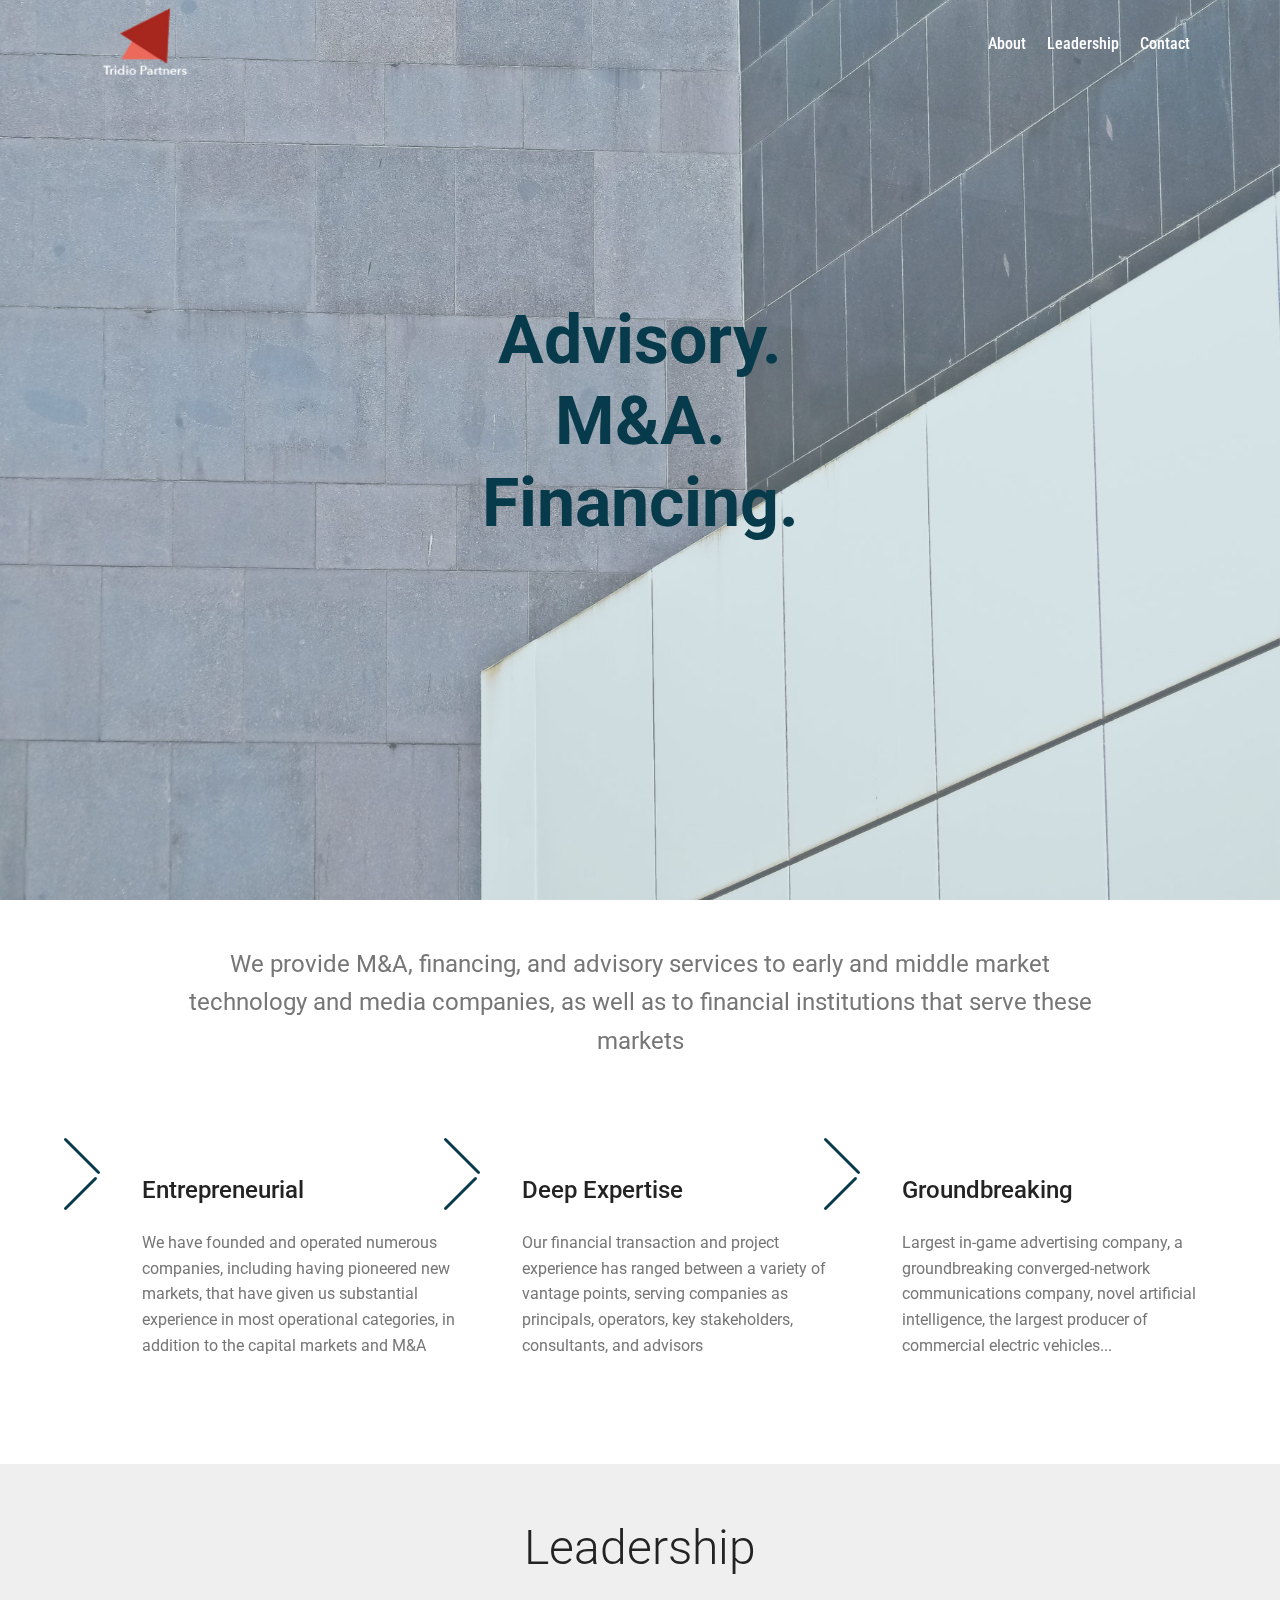
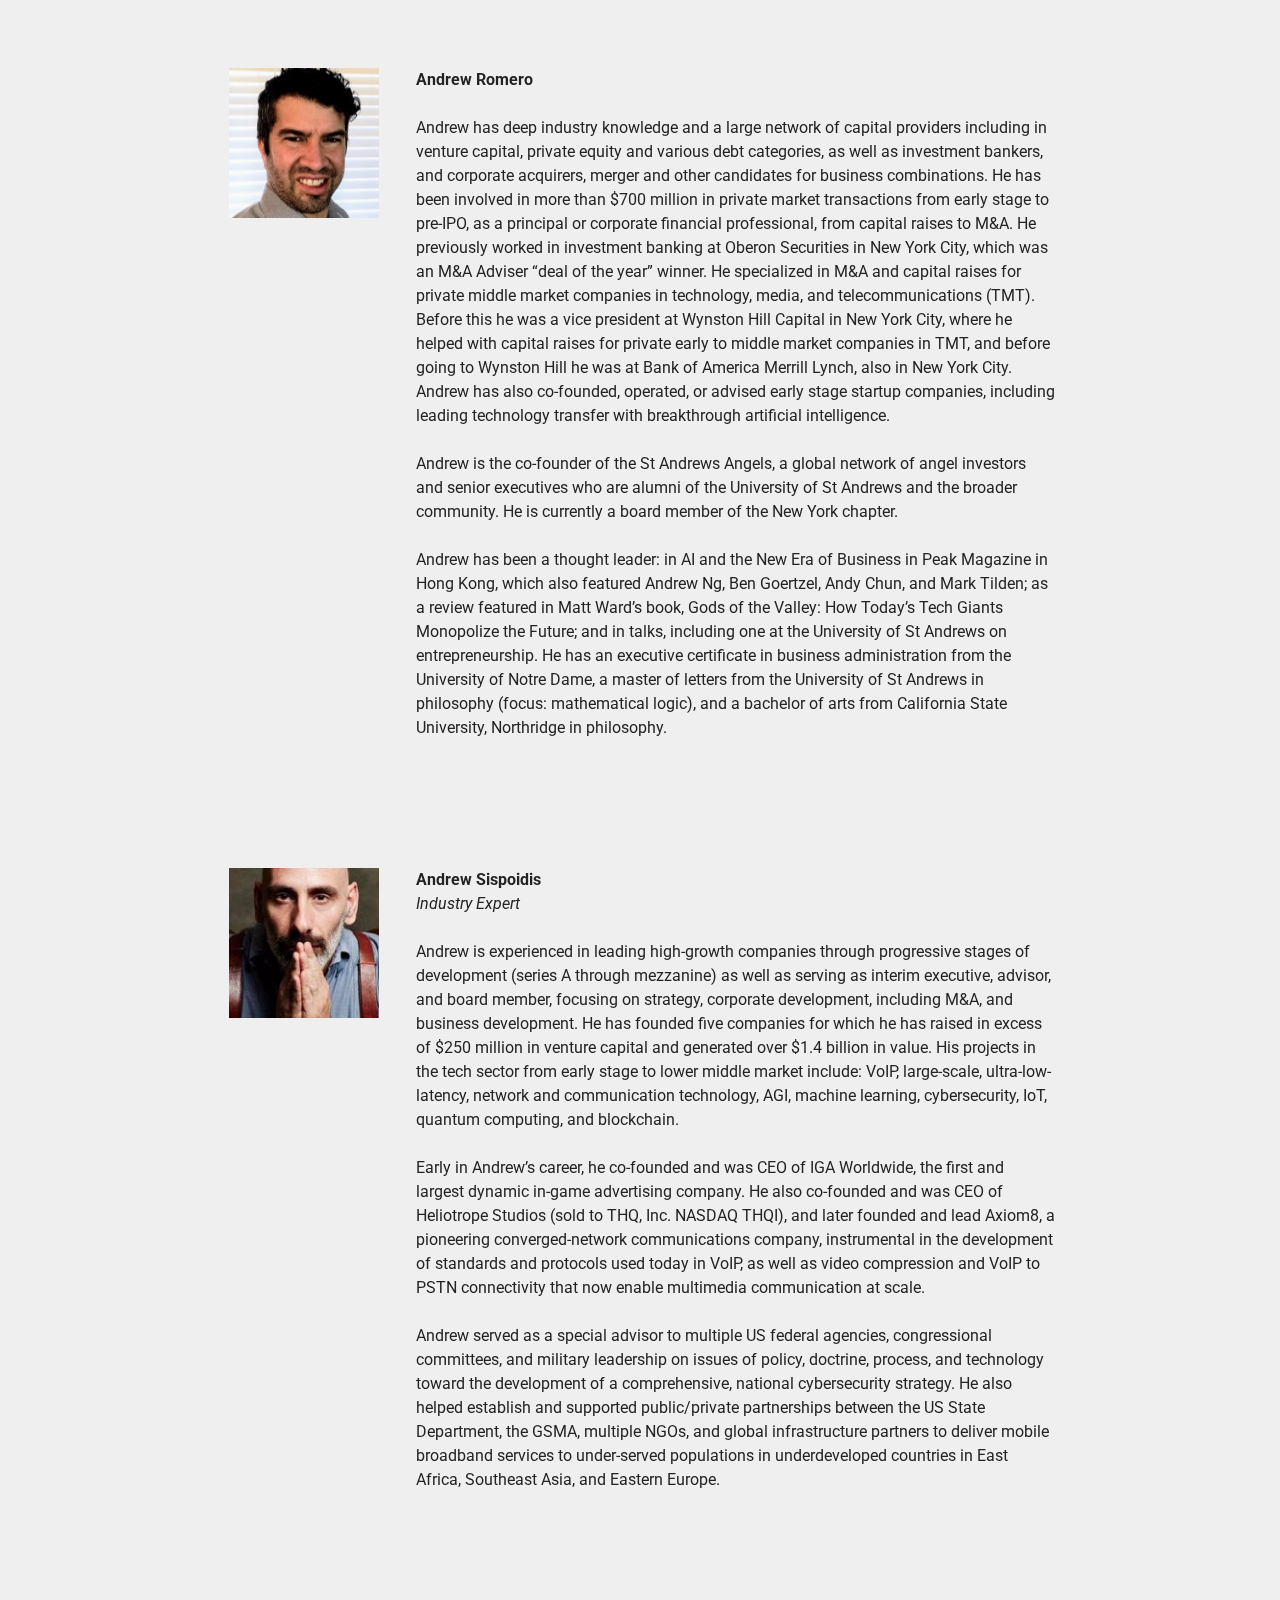
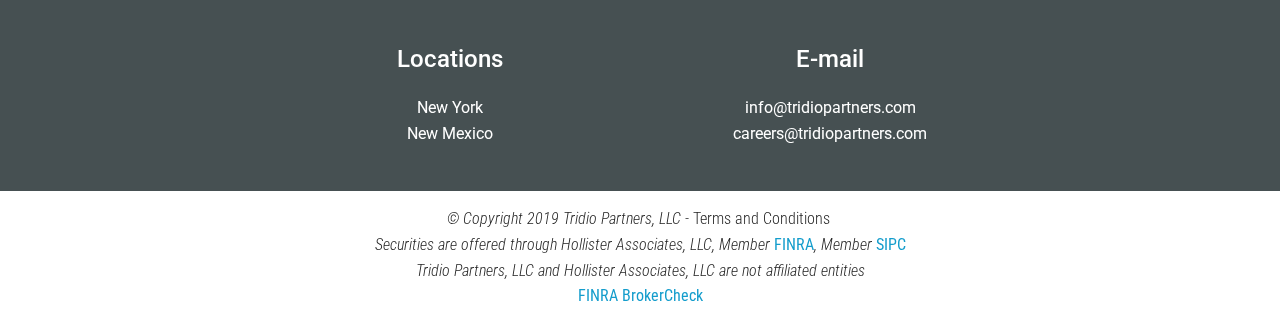
<file: index.html>
<!DOCTYPE html>
<html  >
<head>
  <!-- Site made with Mobirise Website Builder v4.10.1, https://mobirise.com -->
  <meta charset="UTF-8">
  <meta http-equiv="X-UA-Compatible" content="IE=edge">
  <meta name="generator" content="Mobirise v4.10.1, mobirise.com">
  <meta name="viewport" content="width=device-width, initial-scale=1, minimum-scale=1">
  <link rel="shortcut icon" href="assets/images/tridopartnerslogotext-126x70.png" type="image/x-icon">
  <meta name="description" content="Tridio Partners homepage">
  
  <title>Tridio Partners</title>
  <link rel="stylesheet" href="assets/web/assets/mobirise-icons/mobirise-icons.css">
  <link rel="stylesheet" href="assets/tether/tether.min.css">
  <link rel="stylesheet" href="assets/bootstrap/css/bootstrap.min.css">
  <link rel="stylesheet" href="assets/bootstrap/css/bootstrap-grid.min.css">
  <link rel="stylesheet" href="assets/bootstrap/css/bootstrap-reboot.min.css">
  <link rel="stylesheet" href="assets/dropdown/css/style.css">
  <link rel="stylesheet" href="assets/theme/css/style.css">
  <link rel="stylesheet" href="assets/mobirise/css/mbr-additional.css" type="text/css">
  
  
  
</head>
<body>
  <section class="menu cid-qTkzRZLJNu" once="menu" id="menu1-0">

    

    <nav class="navbar navbar-expand beta-menu navbar-dropdown align-items-center navbar-fixed-top navbar-toggleable-sm bg-color transparent">
        <button class="navbar-toggler navbar-toggler-right" type="button" data-toggle="collapse" data-target="#navbarSupportedContent" aria-controls="navbarSupportedContent" aria-expanded="false" aria-label="Toggle navigation">
            <div class="hamburger">
                <span></span>
                <span></span>
                <span></span>
                <span></span>
            </div>
        </button>
        <div class="menu-logo">
            <div class="navbar-brand">
                <span class="navbar-logo">
                    <a href="index.html">
                         <img src="assets/images/tridopartnerslogotext-126x70.png" alt="Mobirise" title="" style="height: 4.5rem;">
                    </a>
                </span>
                
            </div>
        </div>
        <div class="collapse navbar-collapse" id="navbarSupportedContent">
            <ul class="navbar-nav nav-dropdown nav-right" data-app-modern-menu="true"><li class="nav-item">
                    <a class="nav-link link text-white display-4" href="index.html#header16-10">About</a>
                </li><li class="nav-item"><a class="nav-link link text-white display-4" href="index.html#testimonials4-1a">Leadership</a></li><li class="nav-item"><a class="nav-link link text-white display-4" href="index.html#contacts2-1d">Contact</a></li></ul>
            
        </div>
    </nav>
</section>

<section class="engine"><a href="https://mobirise.info/s">free bootstrap themes</a></section><section class="cid-qTkA127IK8 mbr-fullscreen mbr-parallax-background" id="header2-1">

    

    <div class="mbr-overlay" style="opacity: 0.5; background-color: rgb(178, 204, 210);"></div>

    <div class="container align-center">
        <div class="row justify-content-md-center">
            <div class="mbr-white col-md-10">
                <h1 class="mbr-section-title mbr-bold pb-3 mbr-fonts-style display-1">Advisory.<br>M&amp;A.<br>&nbsp; Financing. &nbsp;<br></h1>
                
                <p class="mbr-text pb-3 mbr-fonts-style display-5"></p>
                
            </div>
        </div>
    </div>
    
</section>

<section class="header1 cid-ro88TKY7GF" id="header16-10">

    

    

    <div class="container">
        <div class="row justify-content-md-center">
            <div class="col-md-10 align-center">
                
                
                <p class="mbr-text pb-3 mbr-fonts-style display-5">We provide M&amp;A, financing, and advisory services to early and middle market technology and media companies, as well as to financial institutions that serve these markets</p>
                
            </div>
        </div>
    </div>

</section>

<section class="features9 cid-ro88uHxyFq" id="features9-z">

    

    
    <div class="container">
        <div class="row justify-content-center">
            <div class="card p-3 col-12 col-md-6 col-lg-4">
                <div class="media-container-row">
                    <div class="card-img pr-2">
                        <span class="mbr-iconfont mbri-arrow-next" style="color: rgb(7, 59, 76); fill: rgb(7, 59, 76);"></span>
                    </div>
                    <div class="card-box">
                        <h4 class="card-title py-3 mbr-fonts-style display-5"><br>Entrepreneurial</h4>
                        <p class="mbr-text mbr-fonts-style display-7">We have founded and operated numerous companies, including having pioneered new markets, that have given us substantial experience in most operational categories, in <br>addition to the capital markets and M&amp;A</p>
                    </div>
                </div>
            </div>

            <div class="card p-3 col-12 col-md-6 col-lg-4">
                <div class="media-container-row">
                    <div class="card-img pr-2">
                        <span class="mbr-iconfont mbri-arrow-next" style="color: rgb(7, 59, 76); fill: rgb(7, 59, 76);"></span>
                    </div>
                    <div class="card-box">
                        <h4 class="card-title py-3 mbr-fonts-style display-5"><br>Deep Expertise</h4>
                        <p class="mbr-text mbr-fonts-style display-7">Our financial transaction and project experience has ranged between a variety of vantage points, serving companies as principals, operators, key stakeholders, consultants, and advisors</p>
                    </div>
                </div>
            </div>

            <div class="card p-3 col-12 col-md-6 col-lg-4">
                <div class="media-container-row">
                    <div class="card-img pr-2">
                        <span class="mbr-iconfont mbri-arrow-next" style="color: rgb(7, 59, 76); fill: rgb(7, 59, 76);"></span>
                    </div>
                    <div class="card-box">
                        <h4 class="card-title py-3 mbr-fonts-style display-5"><br>Groundbreaking</h4>
                        <p class="mbr-text mbr-fonts-style display-7">Largest in-game advertising company, a groundbreaking converged-network communications company, novel artificial intelligence, the largest producer of commercial electric vehicles...</p>
                    </div>
                </div>
            </div>

            
        </div>
    </div>
</section>

<section class="testimonials4 cid-roecWn338q" id="testimonials4-1a">

  

  
  <div class="container">
    <h2 class="pb-3 mbr-fonts-style mbr-white align-center display-2">Leadership</h2>
    
    <div class="col-md-10 testimonials-container"> 
      

      
    <div class="testimonials-item">
        <div class="user row">
          <div class="col-lg-3 col-md-4">
            <div class="user_image">
              <img src="assets/images/ar-headshot2-300x399.jpg" alt="" title="">
            </div>
          </div>
          <div class="testimonials-caption col-lg-9 col-md-8">
            <div class="user_text ">
              <p class="mbr-fonts-style  display-7"><strong>Andrew Romero </strong><br>
<br>Andrew has deep industry knowledge and a large network of capital providers including in venture capital, private equity and various debt categories, as well as investment bankers, and corporate acquirers, merger and other candidates for business combinations. He has been involved in more than $700 million in private market transactions from early stage to pre-IPO, as a principal or corporate financial professional, from capital raises to M&amp;A. He previously worked in investment banking at Oberon Securities in New York City, which was an M&amp;A Adviser “deal of the year” winner. He specialized in M&amp;A and capital raises for private middle market companies in technology, media, and telecommunications (TMT). Before this he was a vice president at Wynston Hill Capital in New York City, where he helped with capital raises for private early to middle market companies in TMT, and before going to Wynston Hill he was at Bank of America Merrill Lynch, also in New York City. Andrew has also co-founded, operated, or advised early stage startup companies, including leading technology transfer with breakthrough artificial intelligence. 
<br>
<br>Andrew is the co-founder of the St Andrews Angels, a global network of angel investors and senior executives who are alumni of the University of St Andrews and the broader community. He is currently a board member of the New York chapter. 
<br>
<br>Andrew has been a thought leader: in AI and the New Era of Business in Peak Magazine in Hong Kong, which also featured Andrew Ng, Ben Goertzel, Andy Chun, and Mark Tilden; as a review featured in Matt Ward’s book, Gods of the Valley: How Today’s Tech Giants Monopolize the Future; and in talks, including one at the University of St Andrews on entrepreneurship. He has an executive certificate in business administration from the University of Notre Dame, a master of letters from the University of St Andrews in philosophy (focus: mathematical logic), and a bachelor of arts from California State University, Northridge in philosophy.</p>
            </div>
            
            
          </div>
        </div>
      </div><div class="testimonials-item">
        <div class="user row">
          <div class="col-lg-3 col-md-4">
            <div class="user_image">
              <img src="assets/images/andrew-s-headshot3-300x300.jpg" alt="" title="">
            </div>
          </div>
          <div class="testimonials-caption col-lg-9 col-md-8">
            <div class="user_text ">
              <p class="mbr-fonts-style  display-7"><strong>Andrew Sispoidis</strong><br><em>Industry Expert</em><strong>&nbsp;</strong><strong>&nbsp;</strong><br>
<br>Andrew is experienced in leading high-growth companies through progressive stages of development (series A through mezzanine) as well as serving as interim executive, advisor, and board member, focusing on strategy, corporate development, including M&amp;A, and business development. He has founded five companies for which he has raised in excess of $250 million in venture capital and generated over $1.4 billion in value. His projects in the tech sector from early stage to lower middle market include: VoIP, large-scale, ultra-low- latency, network and communication technology, AGI, machine learning, cybersecurity, IoT, quantum computing, and blockchain. 
<br>
<br>Early in Andrew’s career, he co-founded and was CEO of IGA Worldwide, the first and largest dynamic in-game advertising company. He also co-founded and was CEO of Heliotrope Studios (sold to THQ, Inc. NASDAQ THQI), and later founded and lead Axiom8, a pioneering converged-network communications company, instrumental in the development of standards and protocols used today in VoIP, as well as video compression and VoIP to PSTN connectivity that now enable multimedia communication at scale. 
<br>
<br>Andrew served as a special advisor to multiple US federal agencies, congressional committees, and military leadership on issues of policy, doctrine, process, and technology toward the development of a comprehensive, national cybersecurity strategy. He also helped establish and supported public/private partnerships between the US State Department, the GSMA, multiple NGOs, and global infrastructure partners to deliver mobile broadband services to under-served populations in underdeveloped countries in East Africa, Southeast Asia, and Eastern Europe.&nbsp;<br></p>
            </div>
            
            
          </div>
        </div>
      </div></div>
  </div>
</section>

<section class="mbr-section contacts2 cid-rpyXyHC7PV" id="contacts2-1d">
    <!---->
    
    <!---->
    <!--Overlay-->
    
    <!--Container-->
    <div class="container">
        <div class="row">
            <!--Titles-->
            <div class="title col-12">
                
                
            </div>
            <div class="col-12">
                <div class="row justify-content-center">
                    <div class="col-12 col-md-4">
                        <div class="b b-adress">
                            <h5 class="align-left mbr-fonts-style m-0 display-5">
                                Locations</h5>
                            <p class="mbr-text align-left mbr-fonts-style display-7">New York<br>New Mexico</p>
                        </div>
                    </div>
                    
                    <div class="col-12 col-md-4">
                        <div class="b b-mail">
                            <h5 class="align-left mbr-fonts-style m-0 display-5">E-mail</h5>
                            <p class="mbr-text align-left mbr-fonts-style display-7">
                                info@tridiopartners.com<br>careers@tridiopartners.com</p>
                        </div>
                    </div>
                </div>
            </div>
        </div>
    </div>
</section>

<section once="footers" class="cid-ro8541JkR0" id="footer6-v">

    

    

    <div class="container">
        <div class="media-container-row align-center mbr-white">
            <div class="col-12">
                <p class="mbr-text mb-0 mbr-fonts-style display-4"><em>
                    © Copyright 2019 Tridio Partners, LLC - </em>Terms and Conditions<em>&nbsp;<br>Securities are offered through Hollister Associates, LLC, Member <a href="http://www.finra.org" target="_blank">FINRA</a>, Member <a href="http://www.sipc.org" target="_blank">SIPC</a><br>Tridio Partners, LLC and Hollister Associates, LLC are not affiliated entities<br><a href="https://brokercheck.finra.org" target="_blank">FINRA BrokerCheck</a></em><br>
                </p>
            </div>
        </div>
    </div>
</section>


  <script src="assets/web/assets/jquery/jquery.min.js"></script>
  <script src="assets/popper/popper.min.js"></script>
  <script src="assets/tether/tether.min.js"></script>
  <script src="assets/bootstrap/js/bootstrap.min.js"></script>
  <script src="assets/smoothscroll/smooth-scroll.js"></script>
  <script src="assets/dropdown/js/script.min.js"></script>
  <script src="assets/touchswipe/jquery.touch-swipe.min.js"></script>
  <script src="assets/parallax/jarallax.min.js"></script>
  <script src="assets/theme/js/script.js"></script>
  
  
</body>
</html>
</file>
<file: assets/web/assets/mobirise-icons/mobirise-icons.css>
@font-face {
  font-family: 'MobiriseIcons';
  src:  url('mobirise-icons.eot?spat4u');
  src:  url('mobirise-icons.eot?spat4u#iefix') format('embedded-opentype'),
    url('mobirise-icons.ttf?spat4u') format('truetype'),
    url('mobirise-icons.woff?spat4u') format('woff'),
    url('mobirise-icons.svg?spat4u#MobiriseIcons') format('svg');
  font-weight: normal;
  font-style: normal;
}

[class^="mbri-"], [class*=" mbri-"] {
  /* use !important to prevent issues with browser extensions that change fonts */
  font-family: MobiriseIcons !important;
  speak: none;
  font-style: normal;
  font-weight: normal;
  font-variant: normal;
  text-transform: none;
  line-height: 1;

  /* Better Font Rendering =========== */
  -webkit-font-smoothing: antialiased;
  -moz-osx-font-smoothing: grayscale;
}

.mbri-add-submenu:before {
  content: "\e900";
}
.mbri-alert:before {
  content: "\e901";
}
.mbri-align-center:before {
  content: "\e902";
}
.mbri-align-justify:before {
  content: "\e903";
}
.mbri-align-left:before {
  content: "\e904";
}
.mbri-align-right:before {
  content: "\e905";
}
.mbri-android:before {
  content: "\e906";
}
.mbri-apple:before {
  content: "\e907";
}
.mbri-arrow-down:before {
  content: "\e908";
}
.mbri-arrow-next:before {
  content: "\e909";
}
.mbri-arrow-prev:before {
  content: "\e90a";
}
.mbri-arrow-up:before {
  content: "\e90b";
}
.mbri-bold:before {
  content: "\e90c";
}
.mbri-bookmark:before {
  content: "\e90d";
}
.mbri-bootstrap:before {
  content: "\e90e";
}
.mbri-briefcase:before {
  content: "\e90f";
}
.mbri-browse:before {
  content: "\e910";
}
.mbri-bulleted-list:before {
  content: "\e911";
}
.mbri-calendar:before {
  content: "\e912";
}
.mbri-camera:before {
  content: "\e913";
}
.mbri-cart-add:before {
  content: "\e914";
}
.mbri-cart-full:before {
  content: "\e915";
}
.mbri-cash:before {
  content: "\e916";
}
.mbri-change-style:before {
  content: "\e917";
}
.mbri-chat:before {
  content: "\e918";
}
.mbri-clock:before {
  content: "\e919";
}
.mbri-close:before {
  content: "\e91a";
}
.mbri-cloud:before {
  content: "\e91b";
}
.mbri-code:before {
  content: "\e91c";
}
.mbri-contact-form:before {
  content: "\e91d";
}
.mbri-credit-card:before {
  content: "\e91e";
}
.mbri-cursor-click:before {
  content: "\e91f";
}
.mbri-cust-feedback:before {
  content: "\e920";
}
.mbri-database:before {
  content: "\e921";
}
.mbri-delivery:before {
  content: "\e922";
}
.mbri-desktop:before {
  content: "\e923";
}
.mbri-devices:before {
  content: "\e924";
}
.mbri-down:before {
  content: "\e925";
}
.mbri-download:before {
  content: "\e989";
}
.mbri-drag-n-drop:before {
  content: "\e927";
}
.mbri-drag-n-drop2:before {
  content: "\e928";
}
.mbri-edit:before {
  content: "\e929";
}
.mbri-edit2:before {
  content: "\e92a";
}
.mbri-error:before {
  content: "\e92b";
}
.mbri-extension:before {
  content: "\e92c";
}
.mbri-features:before {
  content: "\e92d";
}
.mbri-file:before {
  content: "\e92e";
}
.mbri-flag:before {
  content: "\e92f";
}
.mbri-folder:before {
  content: "\e930";
}
.mbri-gift:before {
  content: "\e931";
}
.mbri-github:before {
  content: "\e932";
}
.mbri-globe:before {
  content: "\e933";
}
.mbri-globe-2:before {
  content: "\e934";
}
.mbri-growing-chart:before {
  content: "\e935";
}
.mbri-hearth:before {
  content: "\e936";
}
.mbri-help:before {
  content: "\e937";
}
.mbri-home:before {
  content: "\e938";
}
.mbri-hot-cup:before {
  content: "\e939";
}
.mbri-idea:before {
  content: "\e93a";
}
.mbri-image-gallery:before {
  content: "\e93b";
}
.mbri-image-slider:before {
  content: "\e93c";
}
.mbri-info:before {
  content: "\e93d";
}
.mbri-italic:before {
  content: "\e93e";
}
.mbri-key:before {
  content: "\e93f";
}
.mbri-laptop:before {
  content: "\e940";
}
.mbri-layers:before {
  content: "\e941";
}
.mbri-left-right:before {
  content: "\e942";
}
.mbri-left:before {
  content: "\e943";
}
.mbri-letter:before {
  content: "\e944";
}
.mbri-like:before {
  content: "\e945";
}
.mbri-link:before {
  content: "\e946";
}
.mbri-lock:before {
  content: "\e947";
}
.mbri-login:before {
  content: "\e948";
}
.mbri-logout:before {
  content: "\e949";
}
.mbri-magic-stick:before {
  content: "\e94a";
}
.mbri-map-pin:before {
  content: "\e94b";
}
.mbri-menu:before {
  content: "\e94c";
}
.mbri-mobile:before {
  content: "\e94d";
}
.mbri-mobile2:before {
  content: "\e94e";
}
.mbri-mobirise:before {
  content: "\e94f";
}
.mbri-more-horizontal:before {
  content: "\e950";
}
.mbri-more-vertical:before {
  content: "\e951";
}
.mbri-music:before {
  content: "\e952";
}
.mbri-new-file:before {
  content: "\e953";
}
.mbri-numbered-list:before {
  content: "\e954";
}
.mbri-opened-folder:before {
  content: "\e955";
}
.mbri-pages:before {
  content: "\e956";
}
.mbri-paper-plane:before {
  content: "\e957";
}
.mbri-paperclip:before {
  content: "\e958";
}
.mbri-photo:before {
  content: "\e959";
}
.mbri-photos:before {
  content: "\e95a";
}
.mbri-pin:before {
  content: "\e95b";
}
.mbri-play:before {
  content: "\e95c";
}
.mbri-plus:before {
  content: "\e95d";
}
.mbri-preview:before {
  content: "\e95e";
}
.mbri-print:before {
  content: "\e95f";
}
.mbri-protect:before {
  content: "\e960";
}
.mbri-question:before {
  content: "\e961";
}
.mbri-quote-left:before {
  content: "\e962";
}
.mbri-quote-right:before {
  content: "\e963";
}
.mbri-refresh:before {
  content: "\e964";
}
.mbri-responsive:before {
  content: "\e965";
}
.mbri-right:before {
  content: "\e966";
}
.mbri-rocket:before {
  content: "\e967";
}
.mbri-sad-face:before {
  content: "\e968";
}
.mbri-sale:before {
  content: "\e969";
}
.mbri-save:before {
  content: "\e96a";
}
.mbri-search:before {
  content: "\e96b";
}
.mbri-setting:before {
  content: "\e96c";
}
.mbri-setting2:before {
  content: "\e96d";
}
.mbri-setting3:before {
  content: "\e96e";
}
.mbri-share:before {
  content: "\e96f";
}
.mbri-shopping-bag:before {
  content: "\e970";
}
.mbri-shopping-basket:before {
  content: "\e971";
}
.mbri-shopping-cart:before {
  content: "\e972";
}
.mbri-sites:before {
  content: "\e973";
}
.mbri-smile-face:before {
  content: "\e974";
}
.mbri-speed:before {
  content: "\e975";
}
.mbri-star:before {
  content: "\e976";
}
.mbri-success:before {
  content: "\e977";
}
.mbri-sun:before {
  content: "\e978";
}
.mbri-sun2:before {
  content: "\e979";
}
.mbri-tablet:before {
  content: "\e97a";
}
.mbri-tablet-vertical:before {
  content: "\e97b";
}
.mbri-target:before {
  content: "\e97c";
}
.mbri-timer:before {
  content: "\e97d";
}
.mbri-to-ftp:before {
  content: "\e97e";
}
.mbri-to-local-drive:before {
  content: "\e97f";
}
.mbri-touch-swipe:before {
  content: "\e980";
}
.mbri-touch:before {
  content: "\e981";
}
.mbri-trash:before {
  content: "\e982";
}
.mbri-underline:before {
  content: "\e983";
}
.mbri-unlink:before {
  content: "\e984";
}
.mbri-unlock:before {
  content: "\e985";
}
.mbri-up-down:before {
  content: "\e986";
}
.mbri-up:before {
  content: "\e987";
}
.mbri-update:before {
  content: "\e988";
}
.mbri-upload:before {
 content: "\e926"; 
}
.mbri-user:before {
  content: "\e98a";
}
.mbri-user2:before {
  content: "\e98b";
}
.mbri-users:before {
  content: "\e98c";
}
.mbri-video:before {
  content: "\e98d";
}
.mbri-video-play:before {
  content: "\e98e";
}
.mbri-watch:before {
  content: "\e98f";
}
.mbri-website-theme:before {
  content: "\e990";
}
.mbri-wifi:before {
  content: "\e991";
}
.mbri-windows:before {
  content: "\e992";
}
.mbri-zoom-out:before {
  content: "\e993";
}
.mbri-redo:before {
  content: "\e994";
}
.mbri-undo:before {
  content: "\e995";
}
</file>
<file: assets/dropdown/css/style.css>
.navbar-dropdown {
  left: 0;
  padding: 0;
  position: absolute;
  right: 0;
  top: 0;
  transition: all 0.45s ease;
  z-index: 1030;
  background: #282828; }
  .navbar-dropdown .navbar-logo {
    margin-right: 0.8rem;
    transition: margin 0.3s ease-in-out;
    vertical-align: middle; }
    .navbar-dropdown .navbar-logo img {
      height: 3.125rem;
      transition: all 0.3s ease-in-out; }
    .navbar-dropdown .navbar-logo.mbr-iconfont {
      font-size: 3.125rem;
      line-height: 3.125rem; }
  .navbar-dropdown .navbar-caption {
    font-weight: 700;
    white-space: normal;
    vertical-align: -4px;
    line-height: 3.125rem !important; }
    .navbar-dropdown .navbar-caption, .navbar-dropdown .navbar-caption:hover {
      color: inherit;
      text-decoration: none; }
  .navbar-dropdown .mbr-iconfont + .navbar-caption {
    vertical-align: -1px; }
  .navbar-dropdown.navbar-fixed-top {
    position: fixed; }
  .navbar-dropdown .navbar-brand span {
    vertical-align: -4px; }
  .navbar-dropdown.bg-color.transparent {
    background: none; }
  .navbar-dropdown.navbar-short .navbar-brand {
    padding: 0.625rem 0; }
    .navbar-dropdown.navbar-short .navbar-brand span {
      vertical-align: -1px; }
  .navbar-dropdown.navbar-short .navbar-caption {
    line-height: 2.375rem !important;
    vertical-align: -2px; }
  .navbar-dropdown.navbar-short .navbar-logo {
    margin-right: 0.5rem; }
    .navbar-dropdown.navbar-short .navbar-logo img {
      height: 2.375rem; }
    .navbar-dropdown.navbar-short .navbar-logo.mbr-iconfont {
      font-size: 2.375rem;
      line-height: 2.375rem; }
  .navbar-dropdown.navbar-short .mbr-table-cell {
    height: 3.625rem; }
  .navbar-dropdown .navbar-close {
    left: 0.6875rem;
    position: fixed;
    top: 0.75rem;
    z-index: 1000; }
  .navbar-dropdown .hamburger-icon {
    content: "";
    display: inline-block;
    vertical-align: middle;
    width: 16px;
    -webkit-box-shadow: 0 -6px 0 1px #282828,0 0 0 1px #282828,0 6px 0 1px #282828;
    -moz-box-shadow: 0 -6px 0 1px #282828,0 0 0 1px #282828,0 6px 0 1px #282828;
    box-shadow: 0 -6px 0 1px #282828,0 0 0 1px #282828,0 6px 0 1px #282828; }

.dropdown-menu .dropdown-toggle[data-toggle="dropdown-submenu"]::after {
  border-bottom: 0.35em solid transparent;
  border-left: 0.35em solid;
  border-right: 0;
  border-top: 0.35em solid transparent;
  margin-left: 0.3rem; }

.dropdown-menu .dropdown-item:focus {
  outline: 0; }

.nav-dropdown {
  font-size: 0.75rem;
  font-weight: 500;
  height: auto !important; }
  .nav-dropdown .nav-btn {
    padding-left: 1rem; }
  .nav-dropdown .link {
    margin: .667em 1.667em;
    font-weight: 500;
    padding: 0;
    transition: color .2s ease-in-out; }
    .nav-dropdown .link.dropdown-toggle {
      margin-right: 2.583em; }
      .nav-dropdown .link.dropdown-toggle::after {
        margin-left: .25rem;
        border-top: 0.35em solid;
        border-right: 0.35em solid transparent;
        border-left: 0.35em solid transparent;
        border-bottom: 0; }
      .nav-dropdown .link.dropdown-toggle[aria-expanded="true"] {
        margin: 0;
        padding: 0.667em 3.263em  0.667em 1.667em; }
  .nav-dropdown .link::after,
  .nav-dropdown .dropdown-item::after {
    color: inherit; }
  .nav-dropdown .btn {
    font-size: 0.75rem;
    font-weight: 700;
    letter-spacing: 0;
    margin-bottom: 0;
    padding-left: 1.25rem;
    padding-right: 1.25rem; }
  .nav-dropdown .dropdown-menu {
    border-radius: 0;
    border: 0;
    left: 0;
    margin: 0;
    padding-bottom: 1.25rem;
    padding-top: 1.25rem;
    position: relative; }
  .nav-dropdown .dropdown-submenu {
    margin-left: 0.125rem;
    top: 0; }
  .nav-dropdown .dropdown-item {
    font-weight: 500;
    line-height: 2;
    padding: 0.3846em 4.615em 0.3846em 1.5385em;
    position: relative;
    transition: color .2s ease-in-out, background-color .2s ease-in-out; }
    .nav-dropdown .dropdown-item::after {
      margin-top: -0.3077em;
      position: absolute;
      right: 1.1538em;
      top: 50%; }
    .nav-dropdown .dropdown-item:focus, .nav-dropdown .dropdown-item:hover {
      background: none; }

@media (max-width: 767px) {
  .nav-dropdown.navbar-toggleable-sm {
    bottom: 0;
    display: none;
    left: 0;
    overflow-x: hidden;
    position: fixed;
    top: 0;
    transform: translateX(-100%);
    -ms-transform: translateX(-100%);
    -webkit-transform: translateX(-100%);
    width: 18.75rem;
    z-index: 999; } }
.nav-dropdown.navbar-toggleable-xl {
  bottom: 0;
  display: none;
  left: 0;
  overflow-x: hidden;
  position: fixed;
  top: 0;
  transform: translateX(-100%);
  -ms-transform: translateX(-100%);
  -webkit-transform: translateX(-100%);
  width: 18.75rem;
  z-index: 999; }

.nav-dropdown-sm {
  display: block !important;
  overflow-x: hidden;
  overflow: auto;
  padding-top: 3.875rem; }
  .nav-dropdown-sm::after {
    content: "";
    display: block;
    height: 3rem;
    width: 100%; }
  .nav-dropdown-sm.collapse.in ~ .navbar-close {
    display: block !important; }
  .nav-dropdown-sm.collapsing, .nav-dropdown-sm.collapse.in {
    transform: translateX(0);
    -ms-transform: translateX(0);
    -webkit-transform: translateX(0);
    transition: all 0.25s ease-out;
    -webkit-transition: all 0.25s ease-out;
    background: #282828; }
  .nav-dropdown-sm.collapsing[aria-expanded="false"] {
    transform: translateX(-100%);
    -ms-transform: translateX(-100%);
    -webkit-transform: translateX(-100%); }
  .nav-dropdown-sm .nav-item {
    display: block;
    margin-left: 0 !important;
    padding-left: 0; }
  .nav-dropdown-sm .link,
  .nav-dropdown-sm .dropdown-item {
    border-top: 1px dotted rgba(255, 255, 255, 0.1);
    font-size: 0.8125rem;
    line-height: 1.6;
    margin: 0 !important;
    padding: 0.875rem 2.4rem 0.875rem 1.5625rem !important;
    position: relative;
    white-space: normal; }
    .nav-dropdown-sm .link:focus, .nav-dropdown-sm .link:hover,
    .nav-dropdown-sm .dropdown-item:focus,
    .nav-dropdown-sm .dropdown-item:hover {
      background: rgba(0, 0, 0, 0.2) !important;
      color: #c0a375; }
  .nav-dropdown-sm .nav-btn {
    position: relative;
    padding: 1.5625rem 1.5625rem 0 1.5625rem; }
    .nav-dropdown-sm .nav-btn::before {
      border-top: 1px dotted rgba(255, 255, 255, 0.1);
      content: "";
      left: 0;
      position: absolute;
      top: 0;
      width: 100%; }
    .nav-dropdown-sm .nav-btn + .nav-btn {
      padding-top: 0.625rem; }
      .nav-dropdown-sm .nav-btn + .nav-btn::before {
        display: none; }
  .nav-dropdown-sm .btn {
    padding: 0.625rem 0; }
  .nav-dropdown-sm .dropdown-toggle[data-toggle="dropdown-submenu"]::after {
    margin-left: .25rem;
    border-top: 0.35em solid;
    border-right: 0.35em solid transparent;
    border-left: 0.35em solid transparent;
    border-bottom: 0; }
  .nav-dropdown-sm .dropdown-toggle[data-toggle="dropdown-submenu"][aria-expanded="true"]::after {
    border-top: 0;
    border-right: 0.35em solid transparent;
    border-left: 0.35em solid transparent;
    border-bottom: 0.35em solid; }
  .nav-dropdown-sm .dropdown-menu {
    margin: 0;
    padding: 0;
    position: relative;
    top: 0;
    left: 0;
    width: 100%;
    border: 0;
    float: none;
    border-radius: 0;
    background: none; }
  .nav-dropdown-sm .dropdown-submenu {
    left: 100%;
    margin-left: 0.125rem;
    margin-top: -1.25rem;
    top: 0; }

.navbar-toggleable-sm .nav-dropdown .dropdown-menu {
  position: absolute; }

.navbar-toggleable-sm .nav-dropdown .dropdown-submenu {
  left: 100%;
  margin-left: 0.125rem;
  margin-top: -1.25rem;
  top: 0; }

.navbar-toggleable-sm.opened .nav-dropdown .dropdown-menu {
  position: relative; }

.navbar-toggleable-sm.opened .nav-dropdown .dropdown-submenu {
  left: 0;
  margin-left: 00rem;
  margin-top: 0rem;
  top: 0; }

.is-builder .nav-dropdown.collapsing {
  transition: none !important; }

/*# sourceMappingURL=style.css.map */
</file>
<file: assets/theme/css/style.css>
/*!
 * Mobirise v4 theme (https://mobirise.com/)
 * Copyright 2017 Mobirise
 */section{background-color:#eeeeee}section,.container,.container-fluid{position:relative;word-wrap:break-word}a.mbr-iconfont:hover{text-decoration:none}.article .lead p,.article .lead ul,.article .lead ol,.article .lead pre,.article .lead blockquote{margin-bottom:0}a{font-style:normal;font-weight:400;cursor:pointer}a,a:hover{text-decoration:none}figure{margin-bottom:0}body{color:#232323}h1,h2,h3,h4,h5,h6,.h1,.h2,.h3,.h4,.h5,.h6,.display-1,.display-2,.display-3,.display-4{line-height:1;word-break:break-word;word-wrap:break-word}b,strong{font-weight:bold}blockquote{padding:10px 0 10px 20px;position:relative;border-left:2px solid;border-color:#ff3366}input:-webkit-autofill,input:-webkit-autofill:hover,input:-webkit-autofill:focus,input:-webkit-autofill:active{transition-delay:9999s;transition-property:background-color, color}textarea[type="hidden"]{display:none}body{position:relative}section{background-position:50% 50%;background-repeat:no-repeat;background-size:cover}section .mbr-background-video,section .mbr-background-video-preview{position:absolute;bottom:0;left:0;right:0;top:0}.hidden{visibility:hidden}.mbr-z-index20{z-index:20}/*! Base colors */.mbr-white{color:#ffffff}.mbr-black{color:#000000}.mbr-bg-white{background-color:#ffffff}.mbr-bg-black{background-color:#000000}/*! Text-aligns */.align-left{text-align:left}.align-center{text-align:center}.align-right{text-align:right}@media (max-width: 767px){.align-left,.align-center,.align-right,.mbr-section-btn,.mbr-section-title{text-align:center}}/*! Font-weight  */.mbr-light{font-weight:300}.mbr-regular{font-weight:400}.mbr-semibold{font-weight:500}.mbr-bold{font-weight:700}/*! Media  */.media-size-item{-webkit-flex:1 1 auto;-moz-flex:1 1 auto;-ms-flex:1 1 auto;-o-flex:1 1 auto;flex:1 1 auto}.media-content{-webkit-flex-basis:100%;flex-basis:100%}.media-container-row{display:-ms-flexbox;display:-webkit-flex;display:flex;-webkit-flex-direction:row;-ms-flex-direction:row;flex-direction:row;-webkit-flex-wrap:wrap;-ms-flex-wrap:wrap;flex-wrap:wrap;-webkit-justify-content:center;-ms-flex-pack:center;justify-content:center;-webkit-align-content:center;-ms-flex-line-pack:center;align-content:center;-webkit-align-items:start;-ms-flex-align:start;align-items:start}.media-container-row .media-size-item{width:400px}.media-container-column{display:-ms-flexbox;display:-webkit-flex;display:flex;-webkit-flex-direction:column;-ms-flex-direction:column;flex-direction:column;-webkit-flex-wrap:wrap;-ms-flex-wrap:wrap;flex-wrap:wrap;-webkit-justify-content:center;-ms-flex-pack:center;justify-content:center;-webkit-align-content:center;-ms-flex-line-pack:center;align-content:center;-webkit-align-items:stretch;-ms-flex-align:stretch;align-items:stretch}.media-container-column>*{width:100%}@media (min-width: 992px){.media-container-row{-webkit-flex-wrap:nowrap;-ms-flex-wrap:nowrap;flex-wrap:nowrap}}figure{overflow:hidden}figure[mbr-media-size]{transition:width 0.1s}.mbr-figure img,.mbr-figure iframe{display:block;width:100%}.card{background-color:transparent;border:none}.card-box{flex:0 0 100%}.card-img{text-align:center;flex-shrink:0;-webkit-flex-shrink:0}.media{max-width:100%;margin:0 auto}.mbr-figure{-ms-flex-item-align:center;-ms-grid-row-align:center;-webkit-align-self:center;align-self:center}.media-container>div{max-width:100%}.mbr-figure img,.card-img img{width:100%}@media (max-width: 991px){.media-size-item{width:auto !important}.media{width:auto}.mbr-figure{width:100% !important}}/*! Buttons */.mbr-section-btn{margin-left:-.25rem;margin-right:-.25rem;font-size:0}nav .mbr-section-btn{margin-left:0rem;margin-right:0rem}/*! Btn icon margin */.btn .mbr-iconfont,.btn.btn-sm .mbr-iconfont{cursor:pointer;margin-right:0.5rem}.btn.btn-md .mbr-iconfont,.btn.btn-md .mbr-iconfont{margin-right:0.8rem}.mbr-regular{font-weight:400}.mbr-semibold{font-weight:500}.mbr-bold{font-weight:700}[type="submit"]{-webkit-appearance:none}/*! Full-screen */.mbr-fullscreen .mbr-overlay{min-height:100vh}.mbr-fullscreen{display:flex;display:-webkit-flex;display:-moz-flex;display:-ms-flex;display:-o-flex;align-items:center;-webkit-align-items:center;min-height:100vh;padding-top:3rem;padding-bottom:3rem}/*! Map */.map{height:25rem;position:relative}.map iframe{width:100%;height:100%}.form-asterisk{font-family:initial;position:absolute;top:-2px;font-weight:normal}/*! Scroll to top arrow */.mbr-arrow-up{bottom:25px;right:90px;position:fixed;text-align:right;z-index:5000;color:#ffffff;font-size:32px;transform:rotate(180deg);-webkit-transform:rotate(180deg)}.mbr-arrow-up a{background:rgba(0,0,0,0.2);border-radius:3px;color:#fff;display:inline-block;height:60px;width:60px;outline-style:none !important;position:relative;text-decoration:none;transition:all .3s ease-in-out;cursor:pointer;text-align:center}.mbr-arrow-up a:hover{background-color:rgba(0,0,0,0.4)}.mbr-arrow-up a i{line-height:60px}.mbr-arrow-up-icon{display:block;color:#fff}.mbr-arrow-up-icon::before{content:"\203a";display:inline-block;font-family:serif;font-size:32px;line-height:1;font-style:normal;position:relative;top:6px;left:-4px;-webkit-transform:rotate(-90deg);transform:rotate(-90deg)}/*! Arrow Down */.mbr-arrow{position:absolute;bottom:45px;left:50%;width:60px;height:60px;cursor:pointer;background-color:rgba(80,80,80,0.5);border-radius:50%;-webkit-transform:translateX(-50%);transform:translateX(-50%)}.mbr-arrow>a{display:inline-block;text-decoration:none;outline-style:none;-webkit-animation:arrowdown 1.7s ease-in-out infinite;animation:arrowdown 1.7s ease-in-out infinite}.mbr-arrow>a>i{position:absolute;top:-2px;left:15px;font-size:2rem}@keyframes arrowdown{0%{transform:translateY(0px);-webkit-transform:translateY(0px)}50%{transform:translateY(-5px);-webkit-transform:translateY(-5px)}100%{transform:translateY(0px);-webkit-transform:translateY(0px)}}@-webkit-keyframes arrowdown{0%{transform:translateY(0px);-webkit-transform:translateY(0px)}50%{transform:translateY(-5px);-webkit-transform:translateY(-5px)}100%{transform:translateY(0px);-webkit-transform:translateY(0px)}}@media (max-width: 500px){.mbr-arrow-up{left:50%;right:auto;transform:translateX(-50%) rotate(180deg);-webkit-transform:translateX(-50%) rotate(180deg)}}@keyframes gradient-animation{from{background-position:0% 100%;animation-timing-function:ease-in-out}to{background-position:100% 0%;animation-timing-function:ease-in-out}}@-webkit-keyframes gradient-animation{from{background-position:0% 100%;animation-timing-function:ease-in-out}to{background-position:100% 0%;animation-timing-function:ease-in-out}}.bg-gradient{background-size:200% 200%;animation:gradient-animation 5s infinite alternate;-webkit-animation:gradient-animation 5s infinite alternate}.menu .navbar-brand{display:-webkit-flex}.menu .navbar-brand span{display:flex;display:-webkit-flex}.menu .navbar-brand .navbar-caption-wrap{display:-webkit-flex}.menu .navbar-brand .navbar-logo img{display:-webkit-flex}@media (min-width: 768px) and (max-width: 991px){.menu .navbar-toggleable-sm .navbar-nav{display:-webkit-box;display:-webkit-flex;display:-ms-flexbox}}@media (max-width: 991px){.menu .navbar-collapse{max-height:93.5vh}.menu .navbar-collapse.show{overflow:auto}}@media (min-width: 992px){.menu .navbar-nav.nav-dropdown{display:-webkit-flex}.menu .navbar-toggleable-sm .navbar-collapse{display:-webkit-flex !important}.menu .collapsed .navbar-collapse{max-height:93.5vh}.menu .collapsed .navbar-collapse.show{overflow:auto}}@media (max-width: 767px){.menu .navbar-collapse{max-height:80vh}}.navbar{display:-webkit-flex;-webkit-flex-wrap:wrap;-webkit-align-items:center;-webkit-justify-content:space-between}.navbar-collapse{-webkit-flex-basis:100%;-webkit-flex-grow:1;-webkit-align-items:center}.nav-dropdown .link{padding:.667em 1.667em !important;margin:0 !important}.nav{display:-webkit-flex;-webkit-flex-wrap:wrap}.row{display:-webkit-flex;-webkit-flex-wrap:wrap}.justify-content-center{-webkit-justify-content:center}.form-inline{display:-webkit-flex;-webkit-flex-flow:row wrap;-webkit-align-items:center}.card-wrapper{-webkit-flex:1}.carousel-control{z-index:10;display:-webkit-flex;-webkit-align-items:center;-webkit-justify-content:center}.carousel-controls{display:-webkit-flex}.media{display:-webkit-flex}.form-group:focus{outline:none}.jq-selectbox__select{padding:1.07em .5em;position:absolute;top:0;left:0;width:100%}.jq-selectbox__dropdown{position:absolute;top:100% !important;left:0 !important;width:100% !important}.jq-selectbox__trigger-arrow{transform:translateY(-50%)}.jq-selectbox li{padding:1.07em .5em}.modal-dialog,.modal-content{height:100%}.modal-dialog .carousel-inner{height:100%;height:-webkit-fill-available;height:fill-available}.carousel-item{text-align:center}.carousel-item img{margin:auto}
.engine {
	position: absolute;
	text-indent: -2400px;
	text-align: center;
	padding: 0;
	top: 0;
	left: -2400px;
}
</file>
<file: assets/mobirise/css/mbr-additional.css>
@import url(https://fonts.googleapis.com/css?family=Roboto:100,100i,300,300i,400,400i,500,500i,700,700i,900,900i);
@import url(https://fonts.googleapis.com/css?family=Roboto+Condensed:300,300i,400,400i,700,700i);





body {
  font-style: normal;
  line-height: 1.5;
}
.mbr-section-title {
  font-style: normal;
  line-height: 1.2;
}
.mbr-section-subtitle {
  line-height: 1.3;
}
.mbr-text {
  font-style: normal;
  line-height: 1.6;
}
.display-1 {
  font-family: 'Roboto', sans-serif;
  font-size: 4.25rem;
}
.display-1 > .mbr-iconfont {
  font-size: 6.8rem;
}
.display-2 {
  font-family: 'Roboto', sans-serif;
  font-size: 3rem;
}
.display-2 > .mbr-iconfont {
  font-size: 4.8rem;
}
.display-4 {
  font-family: 'Roboto Condensed', sans-serif;
  font-size: 1rem;
}
.display-4 > .mbr-iconfont {
  font-size: 1.6rem;
}
.display-5 {
  font-family: 'Roboto', sans-serif;
  font-size: 1.5rem;
}
.display-5 > .mbr-iconfont {
  font-size: 2.4rem;
}
.display-7 {
  font-family: 'Roboto', sans-serif;
  font-size: 1rem;
}
.display-7 > .mbr-iconfont {
  font-size: 1.6rem;
}
/* ---- Fluid typography for mobile devices ---- */
/* 1.4 - font scale ratio ( bootstrap == 1.42857 ) */
/* 100vw - current viewport width */
/* (48 - 20)  48 == 48rem == 768px, 20 == 20rem == 320px(minimal supported viewport) */
/* 0.65 - min scale variable, may vary */
@media (max-width: 768px) {
  .display-1 {
    font-size: 3.4rem;
    font-size: calc( 2.1374999999999997rem + (4.25 - 2.1374999999999997) * ((100vw - 20rem) / (48 - 20)));
    line-height: calc( 1.4 * (2.1374999999999997rem + (4.25 - 2.1374999999999997) * ((100vw - 20rem) / (48 - 20))));
  }
  .display-2 {
    font-size: 2.4rem;
    font-size: calc( 1.7rem + (3 - 1.7) * ((100vw - 20rem) / (48 - 20)));
    line-height: calc( 1.4 * (1.7rem + (3 - 1.7) * ((100vw - 20rem) / (48 - 20))));
  }
  .display-4 {
    font-size: 0.8rem;
    font-size: calc( 1rem + (1 - 1) * ((100vw - 20rem) / (48 - 20)));
    line-height: calc( 1.4 * (1rem + (1 - 1) * ((100vw - 20rem) / (48 - 20))));
  }
  .display-5 {
    font-size: 1.2rem;
    font-size: calc( 1.175rem + (1.5 - 1.175) * ((100vw - 20rem) / (48 - 20)));
    line-height: calc( 1.4 * (1.175rem + (1.5 - 1.175) * ((100vw - 20rem) / (48 - 20))));
  }
}
/* Buttons */
.btn {
  font-weight: 500;
  border-width: 2px;
  font-style: normal;
  letter-spacing: 1px;
  margin: .4rem .8rem;
  white-space: normal;
  -webkit-transition: all 0.3s ease-in-out;
  -moz-transition: all 0.3s ease-in-out;
  transition: all 0.3s ease-in-out;
  display: inline-flex;
  align-items: center;
  justify-content: center;
  word-break: break-word;
  -webkit-align-items: center;
  -webkit-justify-content: center;
  display: -webkit-inline-flex;
  padding: 1rem 3rem;
  border-radius: 3px;
}
.btn-sm {
  font-weight: 500;
  letter-spacing: 1px;
  -webkit-transition: all 0.3s ease-in-out;
  -moz-transition: all 0.3s ease-in-out;
  transition: all 0.3s ease-in-out;
  padding: 0.6rem 1.5rem;
  border-radius: 3px;
}
.btn-md {
  font-weight: 500;
  letter-spacing: 1px;
  margin: .4rem .8rem !important;
  -webkit-transition: all 0.3s ease-in-out;
  -moz-transition: all 0.3s ease-in-out;
  transition: all 0.3s ease-in-out;
  padding: 1rem 3rem;
  border-radius: 3px;
}
.btn-lg {
  font-weight: 500;
  letter-spacing: 1px;
  margin: .4rem .8rem !important;
  -webkit-transition: all 0.3s ease-in-out;
  -moz-transition: all 0.3s ease-in-out;
  transition: all 0.3s ease-in-out;
  padding: 1.2rem 3.2rem;
  border-radius: 3px;
}
.bg-primary {
  background-color: #149dcc !important;
}
.bg-success {
  background-color: #f7ed4a !important;
}
.bg-info {
  background-color: #82786e !important;
}
.bg-warning {
  background-color: #879a9f !important;
}
.bg-danger {
  background-color: #b1a374 !important;
}
.btn-primary,
.btn-primary:active {
  background-color: #149dcc !important;
  border-color: #149dcc !important;
  color: #ffffff !important;
}
.btn-primary:hover,
.btn-primary:focus,
.btn-primary.focus,
.btn-primary.active {
  color: #ffffff !important;
  background-color: #0d6786 !important;
  border-color: #0d6786 !important;
}
.btn-primary.disabled,
.btn-primary:disabled {
  color: #ffffff !important;
  background-color: #0d6786 !important;
  border-color: #0d6786 !important;
}
.btn-secondary,
.btn-secondary:active {
  background-color: #ff3366 !important;
  border-color: #ff3366 !important;
  color: #ffffff !important;
}
.btn-secondary:hover,
.btn-secondary:focus,
.btn-secondary.focus,
.btn-secondary.active {
  color: #ffffff !important;
  background-color: #e50039 !important;
  border-color: #e50039 !important;
}
.btn-secondary.disabled,
.btn-secondary:disabled {
  color: #ffffff !important;
  background-color: #e50039 !important;
  border-color: #e50039 !important;
}
.btn-info,
.btn-info:active {
  background-color: #82786e !important;
  border-color: #82786e !important;
  color: #ffffff !important;
}
.btn-info:hover,
.btn-info:focus,
.btn-info.focus,
.btn-info.active {
  color: #ffffff !important;
  background-color: #59524b !important;
  border-color: #59524b !important;
}
.btn-info.disabled,
.btn-info:disabled {
  color: #ffffff !important;
  background-color: #59524b !important;
  border-color: #59524b !important;
}
.btn-success,
.btn-success:active {
  background-color: #f7ed4a !important;
  border-color: #f7ed4a !important;
  color: #3f3c03 !important;
}
.btn-success:hover,
.btn-success:focus,
.btn-success.focus,
.btn-success.active {
  color: #3f3c03 !important;
  background-color: #eadd0a !important;
  border-color: #eadd0a !important;
}
.btn-success.disabled,
.btn-success:disabled {
  color: #3f3c03 !important;
  background-color: #eadd0a !important;
  border-color: #eadd0a !important;
}
.btn-warning,
.btn-warning:active {
  background-color: #879a9f !important;
  border-color: #879a9f !important;
  color: #ffffff !important;
}
.btn-warning:hover,
.btn-warning:focus,
.btn-warning.focus,
.btn-warning.active {
  color: #ffffff !important;
  background-color: #617479 !important;
  border-color: #617479 !important;
}
.btn-warning.disabled,
.btn-warning:disabled {
  color: #ffffff !important;
  background-color: #617479 !important;
  border-color: #617479 !important;
}
.btn-danger,
.btn-danger:active {
  background-color: #b1a374 !important;
  border-color: #b1a374 !important;
  color: #ffffff !important;
}
.btn-danger:hover,
.btn-danger:focus,
.btn-danger.focus,
.btn-danger.active {
  color: #ffffff !important;
  background-color: #8b7d4e !important;
  border-color: #8b7d4e !important;
}
.btn-danger.disabled,
.btn-danger:disabled {
  color: #ffffff !important;
  background-color: #8b7d4e !important;
  border-color: #8b7d4e !important;
}
.btn-white {
  color: #333333 !important;
}
.btn-white,
.btn-white:active {
  background-color: #ffffff !important;
  border-color: #ffffff !important;
  color: #808080 !important;
}
.btn-white:hover,
.btn-white:focus,
.btn-white.focus,
.btn-white.active {
  color: #808080 !important;
  background-color: #d9d9d9 !important;
  border-color: #d9d9d9 !important;
}
.btn-white.disabled,
.btn-white:disabled {
  color: #808080 !important;
  background-color: #d9d9d9 !important;
  border-color: #d9d9d9 !important;
}
.btn-black,
.btn-black:active {
  background-color: #333333 !important;
  border-color: #333333 !important;
  color: #ffffff !important;
}
.btn-black:hover,
.btn-black:focus,
.btn-black.focus,
.btn-black.active {
  color: #ffffff !important;
  background-color: #0d0d0d !important;
  border-color: #0d0d0d !important;
}
.btn-black.disabled,
.btn-black:disabled {
  color: #ffffff !important;
  background-color: #0d0d0d !important;
  border-color: #0d0d0d !important;
}
.btn-primary-outline,
.btn-primary-outline:active {
  background: none;
  border-color: #0b566f;
  color: #0b566f;
}
.btn-primary-outline:hover,
.btn-primary-outline:focus,
.btn-primary-outline.focus,
.btn-primary-outline.active {
  color: #ffffff;
  background-color: #149dcc;
  border-color: #149dcc;
}
.btn-primary-outline.disabled,
.btn-primary-outline:disabled {
  color: #ffffff !important;
  background-color: #149dcc !important;
  border-color: #149dcc !important;
}
.btn-secondary-outline,
.btn-secondary-outline:active {
  background: none;
  border-color: #cc0033;
  color: #cc0033;
}
.btn-secondary-outline:hover,
.btn-secondary-outline:focus,
.btn-secondary-outline.focus,
.btn-secondary-outline.active {
  color: #ffffff;
  background-color: #ff3366;
  border-color: #ff3366;
}
.btn-secondary-outline.disabled,
.btn-secondary-outline:disabled {
  color: #ffffff !important;
  background-color: #ff3366 !important;
  border-color: #ff3366 !important;
}
.btn-info-outline,
.btn-info-outline:active {
  background: none;
  border-color: #4b453f;
  color: #4b453f;
}
.btn-info-outline:hover,
.btn-info-outline:focus,
.btn-info-outline.focus,
.btn-info-outline.active {
  color: #ffffff;
  background-color: #82786e;
  border-color: #82786e;
}
.btn-info-outline.disabled,
.btn-info-outline:disabled {
  color: #ffffff !important;
  background-color: #82786e !important;
  border-color: #82786e !important;
}
.btn-success-outline,
.btn-success-outline:active {
  background: none;
  border-color: #d2c609;
  color: #d2c609;
}
.btn-success-outline:hover,
.btn-success-outline:focus,
.btn-success-outline.focus,
.btn-success-outline.active {
  color: #3f3c03;
  background-color: #f7ed4a;
  border-color: #f7ed4a;
}
.btn-success-outline.disabled,
.btn-success-outline:disabled {
  color: #3f3c03 !important;
  background-color: #f7ed4a !important;
  border-color: #f7ed4a !important;
}
.btn-warning-outline,
.btn-warning-outline:active {
  background: none;
  border-color: #55666b;
  color: #55666b;
}
.btn-warning-outline:hover,
.btn-warning-outline:focus,
.btn-warning-outline.focus,
.btn-warning-outline.active {
  color: #ffffff;
  background-color: #879a9f;
  border-color: #879a9f;
}
.btn-warning-outline.disabled,
.btn-warning-outline:disabled {
  color: #ffffff !important;
  background-color: #879a9f !important;
  border-color: #879a9f !important;
}
.btn-danger-outline,
.btn-danger-outline:active {
  background: none;
  border-color: #7a6e45;
  color: #7a6e45;
}
.btn-danger-outline:hover,
.btn-danger-outline:focus,
.btn-danger-outline.focus,
.btn-danger-outline.active {
  color: #ffffff;
  background-color: #b1a374;
  border-color: #b1a374;
}
.btn-danger-outline.disabled,
.btn-danger-outline:disabled {
  color: #ffffff !important;
  background-color: #b1a374 !important;
  border-color: #b1a374 !important;
}
.btn-black-outline,
.btn-black-outline:active {
  background: none;
  border-color: #000000;
  color: #000000;
}
.btn-black-outline:hover,
.btn-black-outline:focus,
.btn-black-outline.focus,
.btn-black-outline.active {
  color: #ffffff;
  background-color: #333333;
  border-color: #333333;
}
.btn-black-outline.disabled,
.btn-black-outline:disabled {
  color: #ffffff !important;
  background-color: #333333 !important;
  border-color: #333333 !important;
}
.btn-white-outline,
.btn-white-outline:active,
.btn-white-outline.active {
  background: none;
  border-color: #ffffff;
  color: #ffffff;
}
.btn-white-outline:hover,
.btn-white-outline:focus,
.btn-white-outline.focus {
  color: #333333;
  background-color: #ffffff;
  border-color: #ffffff;
}
.text-primary {
  color: #149dcc !important;
}
.text-secondary {
  color: #ff3366 !important;
}
.text-success {
  color: #f7ed4a !important;
}
.text-info {
  color: #82786e !important;
}
.text-warning {
  color: #879a9f !important;
}
.text-danger {
  color: #b1a374 !important;
}
.text-white {
  color: #ffffff !important;
}
.text-black {
  color: #000000 !important;
}
a.text-primary:hover,
a.text-primary:focus {
  color: #0b566f !important;
}
a.text-secondary:hover,
a.text-secondary:focus {
  color: #cc0033 !important;
}
a.text-success:hover,
a.text-success:focus {
  color: #d2c609 !important;
}
a.text-info:hover,
a.text-info:focus {
  color: #4b453f !important;
}
a.text-warning:hover,
a.text-warning:focus {
  color: #55666b !important;
}
a.text-danger:hover,
a.text-danger:focus {
  color: #7a6e45 !important;
}
a.text-white:hover,
a.text-white:focus {
  color: #b3b3b3 !important;
}
a.text-black:hover,
a.text-black:focus {
  color: #4d4d4d !important;
}
.alert-success {
  background-color: #70c770;
}
.alert-info {
  background-color: #82786e;
}
.alert-warning {
  background-color: #879a9f;
}
.alert-danger {
  background-color: #b1a374;
}
.mbr-section-btn a.btn:not(.btn-form) {
  border-radius: 100px;
}
.mbr-section-btn a.btn:not(.btn-form):hover,
.mbr-section-btn a.btn:not(.btn-form):focus {
  box-shadow: none !important;
}
.mbr-section-btn a.btn:not(.btn-form):hover,
.mbr-section-btn a.btn:not(.btn-form):focus {
  box-shadow: 0 10px 40px 0 rgba(0, 0, 0, 0.2) !important;
  -webkit-box-shadow: 0 10px 40px 0 rgba(0, 0, 0, 0.2) !important;
}
.mbr-gallery-filter li a {
  border-radius: 100px !important;
}
.mbr-gallery-filter li.active .btn {
  background-color: #149dcc;
  border-color: #149dcc;
  color: #ffffff;
}
.mbr-gallery-filter li.active .btn:focus {
  box-shadow: none;
}
.nav-tabs .nav-link {
  border-radius: 100px !important;
}
.btn-form {
  border-radius: 0;
}
.btn-form:hover {
  cursor: pointer;
}
a,
a:hover {
  color: #149dcc;
}
.mbr-plan-header.bg-primary .mbr-plan-subtitle,
.mbr-plan-header.bg-primary .mbr-plan-price-desc {
  color: #b4e6f8;
}
.mbr-plan-header.bg-success .mbr-plan-subtitle,
.mbr-plan-header.bg-success .mbr-plan-price-desc {
  color: #ffffff;
}
.mbr-plan-header.bg-info .mbr-plan-subtitle,
.mbr-plan-header.bg-info .mbr-plan-price-desc {
  color: #beb8b2;
}
.mbr-plan-header.bg-warning .mbr-plan-subtitle,
.mbr-plan-header.bg-warning .mbr-plan-price-desc {
  color: #ced6d8;
}
.mbr-plan-header.bg-danger .mbr-plan-subtitle,
.mbr-plan-header.bg-danger .mbr-plan-price-desc {
  color: #dfd9c6;
}
/* Scroll to top button*/
.scrollToTop_wraper {
  display: none;
}
#scrollToTop a i:before {
  content: '';
  position: absolute;
  height: 40%;
  top: 25%;
  background: #fff;
  width: 2px;
  left: calc(50% - 1px);
}
#scrollToTop a i:after {
  content: '';
  position: absolute;
  display: block;
  border-top: 2px solid #fff;
  border-right: 2px solid #fff;
  width: 40%;
  height: 40%;
  left: 30%;
  bottom: 30%;
  transform: rotate(135deg);
  -webkit-transform: rotate(135deg);
}
/* Others*/
.note-check a[data-value=Rubik] {
  font-style: normal;
}
.mbr-arrow a {
  color: #ffffff;
}
@media (max-width: 767px) {
  .mbr-arrow {
    display: none;
  }
}
.form-control-label {
  position: relative;
  cursor: pointer;
  margin-bottom: .357em;
  padding: 0;
}
.alert {
  color: #ffffff;
  border-radius: 0;
  border: 0;
  font-size: .875rem;
  line-height: 1.5;
  margin-bottom: 1.875rem;
  padding: 1.25rem;
  position: relative;
}
.alert.alert-form::after {
  background-color: inherit;
  bottom: -7px;
  content: "";
  display: block;
  height: 14px;
  left: 50%;
  margin-left: -7px;
  position: absolute;
  transform: rotate(45deg);
  width: 14px;
  -webkit-transform: rotate(45deg);
}
.form-control {
  background-color: #f5f5f5;
  box-shadow: none;
  color: #565656;
  font-family: 'Roboto', sans-serif;
  font-size: 1rem;
  line-height: 1.43;
  min-height: 3.5em;
  padding: 1.07em .5em;
}
.form-control > .mbr-iconfont {
  font-size: 1.6rem;
}
.form-control,
.form-control:focus {
  border: 1px solid #e8e8e8;
}
.form-active .form-control:invalid {
  border-color: red;
}
.mbr-overlay {
  background-color: #000;
  bottom: 0;
  left: 0;
  opacity: .5;
  position: absolute;
  right: 0;
  top: 0;
  z-index: 0;
  pointer-events: none;
}
blockquote {
  font-style: italic;
  padding: 10px 0 10px 20px;
  font-size: 1.09rem;
  position: relative;
  border-color: #149dcc;
  border-width: 3px;
}
ul,
ol,
pre,
blockquote {
  margin-bottom: 2.3125rem;
}
pre {
  background: #f4f4f4;
  padding: 10px 24px;
  white-space: pre-wrap;
}
.inactive {
  -webkit-user-select: none;
  -moz-user-select: none;
  -ms-user-select: none;
  user-select: none;
  pointer-events: none;
  -webkit-user-drag: none;
  user-drag: none;
}
.mbr-section__comments .row {
  justify-content: center;
  -webkit-justify-content: center;
}
/* Forms */
.mbr-form .btn {
  margin: .4rem 0;
}
.mbr-form .input-group-btn a.btn {
  border-radius: 100px !important;
}
.mbr-form .input-group-btn a.btn:hover {
  box-shadow: 0 10px 40px 0 rgba(0, 0, 0, 0.2);
}
.mbr-form .input-group-btn button[type="submit"] {
  border-radius: 100px !important;
  padding: 1rem 3rem;
}
.mbr-form .input-group-btn button[type="submit"]:hover {
  box-shadow: 0 10px 40px 0 rgba(0, 0, 0, 0.2);
}
.form2 .form-control {
  border-top-left-radius: 100px;
  border-bottom-left-radius: 100px;
}
.form2 .input-group-btn a.btn {
  border-top-left-radius: 0 !important;
  border-bottom-left-radius: 0 !important;
}
.form2 .input-group-btn button[type="submit"] {
  border-top-left-radius: 0 !important;
  border-bottom-left-radius: 0 !important;
}
.form3 input[type="email"] {
  border-radius: 100px !important;
}
@media (max-width: 349px) {
  .form2 input[type="email"] {
    border-radius: 100px !important;
  }
  .form2 .input-group-btn a.btn {
    border-radius: 100px !important;
  }
  .form2 .input-group-btn button[type="submit"] {
    border-radius: 100px !important;
  }
}
@media (max-width: 767px) {
  .btn {
    font-size: .75rem !important;
  }
  .btn .mbr-iconfont {
    font-size: 1rem !important;
  }
}
/* Social block */
.btn-social {
  font-size: 20px;
  border-radius: 50%;
  padding: 0;
  width: 44px;
  height: 44px;
  line-height: 44px;
  text-align: center;
  position: relative;
  border: 2px solid #c0a375;
  border-color: #149dcc;
  color: #232323;
  cursor: pointer;
}
.btn-social i {
  top: 0;
  line-height: 44px;
  width: 44px;
}
.btn-social:hover {
  color: #fff;
  background: #149dcc;
}
.btn-social + .btn {
  margin-left: .1rem;
}
/* Footer */
.mbr-footer-content li::before,
.mbr-footer .mbr-contacts li::before {
  background: #149dcc;
}
.mbr-footer-content li a:hover,
.mbr-footer .mbr-contacts li a:hover {
  color: #149dcc;
}
.footer3 input[type="email"],
.footer4 input[type="email"] {
  border-radius: 100px !important;
}
.footer3 .input-group-btn a.btn,
.footer4 .input-group-btn a.btn {
  border-radius: 100px !important;
}
.footer3 .input-group-btn button[type="submit"],
.footer4 .input-group-btn button[type="submit"] {
  border-radius: 100px !important;
}
/* Headers*/
.header13 .form-inline input[type="email"],
.header14 .form-inline input[type="email"] {
  border-radius: 100px;
}
.header13 .form-inline input[type="text"],
.header14 .form-inline input[type="text"] {
  border-radius: 100px;
}
.header13 .form-inline input[type="tel"],
.header14 .form-inline input[type="tel"] {
  border-radius: 100px;
}
.header13 .form-inline a.btn,
.header14 .form-inline a.btn {
  border-radius: 100px;
}
.header13 .form-inline button,
.header14 .form-inline button {
  border-radius: 100px !important;
}
.offset-1 {
  margin-left: 8.33333%;
}
.offset-2 {
  margin-left: 16.66667%;
}
.offset-3 {
  margin-left: 25%;
}
.offset-4 {
  margin-left: 33.33333%;
}
.offset-5 {
  margin-left: 41.66667%;
}
.offset-6 {
  margin-left: 50%;
}
.offset-7 {
  margin-left: 58.33333%;
}
.offset-8 {
  margin-left: 66.66667%;
}
.offset-9 {
  margin-left: 75%;
}
.offset-10 {
  margin-left: 83.33333%;
}
.offset-11 {
  margin-left: 91.66667%;
}
@media (min-width: 576px) {
  .offset-sm-0 {
    margin-left: 0%;
  }
  .offset-sm-1 {
    margin-left: 8.33333%;
  }
  .offset-sm-2 {
    margin-left: 16.66667%;
  }
  .offset-sm-3 {
    margin-left: 25%;
  }
  .offset-sm-4 {
    margin-left: 33.33333%;
  }
  .offset-sm-5 {
    margin-left: 41.66667%;
  }
  .offset-sm-6 {
    margin-left: 50%;
  }
  .offset-sm-7 {
    margin-left: 58.33333%;
  }
  .offset-sm-8 {
    margin-left: 66.66667%;
  }
  .offset-sm-9 {
    margin-left: 75%;
  }
  .offset-sm-10 {
    margin-left: 83.33333%;
  }
  .offset-sm-11 {
    margin-left: 91.66667%;
  }
}
@media (min-width: 768px) {
  .offset-md-0 {
    margin-left: 0%;
  }
  .offset-md-1 {
    margin-left: 8.33333%;
  }
  .offset-md-2 {
    margin-left: 16.66667%;
  }
  .offset-md-3 {
    margin-left: 25%;
  }
  .offset-md-4 {
    margin-left: 33.33333%;
  }
  .offset-md-5 {
    margin-left: 41.66667%;
  }
  .offset-md-6 {
    margin-left: 50%;
  }
  .offset-md-7 {
    margin-left: 58.33333%;
  }
  .offset-md-8 {
    margin-left: 66.66667%;
  }
  .offset-md-9 {
    margin-left: 75%;
  }
  .offset-md-10 {
    margin-left: 83.33333%;
  }
  .offset-md-11 {
    margin-left: 91.66667%;
  }
}
@media (min-width: 992px) {
  .offset-lg-0 {
    margin-left: 0%;
  }
  .offset-lg-1 {
    margin-left: 8.33333%;
  }
  .offset-lg-2 {
    margin-left: 16.66667%;
  }
  .offset-lg-3 {
    margin-left: 25%;
  }
  .offset-lg-4 {
    margin-left: 33.33333%;
  }
  .offset-lg-5 {
    margin-left: 41.66667%;
  }
  .offset-lg-6 {
    margin-left: 50%;
  }
  .offset-lg-7 {
    margin-left: 58.33333%;
  }
  .offset-lg-8 {
    margin-left: 66.66667%;
  }
  .offset-lg-9 {
    margin-left: 75%;
  }
  .offset-lg-10 {
    margin-left: 83.33333%;
  }
  .offset-lg-11 {
    margin-left: 91.66667%;
  }
}
@media (min-width: 1200px) {
  .offset-xl-0 {
    margin-left: 0%;
  }
  .offset-xl-1 {
    margin-left: 8.33333%;
  }
  .offset-xl-2 {
    margin-left: 16.66667%;
  }
  .offset-xl-3 {
    margin-left: 25%;
  }
  .offset-xl-4 {
    margin-left: 33.33333%;
  }
  .offset-xl-5 {
    margin-left: 41.66667%;
  }
  .offset-xl-6 {
    margin-left: 50%;
  }
  .offset-xl-7 {
    margin-left: 58.33333%;
  }
  .offset-xl-8 {
    margin-left: 66.66667%;
  }
  .offset-xl-9 {
    margin-left: 75%;
  }
  .offset-xl-10 {
    margin-left: 83.33333%;
  }
  .offset-xl-11 {
    margin-left: 91.66667%;
  }
}
.navbar-toggler {
  -webkit-align-self: flex-start;
  -ms-flex-item-align: start;
  align-self: flex-start;
  padding: 0.25rem 0.75rem;
  font-size: 1.25rem;
  line-height: 1;
  background: transparent;
  border: 1px solid transparent;
  -webkit-border-radius: 0.25rem;
  border-radius: 0.25rem;
}
.navbar-toggler:focus,
.navbar-toggler:hover {
  text-decoration: none;
}
.navbar-toggler-icon {
  display: inline-block;
  width: 1.5em;
  height: 1.5em;
  vertical-align: middle;
  content: "";
  background: no-repeat center center;
  -webkit-background-size: 100% 100%;
  -o-background-size: 100% 100%;
  background-size: 100% 100%;
}
.navbar-toggler-left {
  position: absolute;
  left: 1rem;
}
.navbar-toggler-right {
  position: absolute;
  right: 1rem;
}
@media (max-width: 575px) {
  .navbar-toggleable .navbar-nav .dropdown-menu {
    position: static;
    float: none;
  }
  .navbar-toggleable > .container {
    padding-right: 0;
    padding-left: 0;
  }
}
@media (min-width: 576px) {
  .navbar-toggleable {
    -webkit-box-orient: horizontal;
    -webkit-box-direction: normal;
    -webkit-flex-direction: row;
    -ms-flex-direction: row;
    flex-direction: row;
    -webkit-flex-wrap: nowrap;
    -ms-flex-wrap: nowrap;
    flex-wrap: nowrap;
    -webkit-box-align: center;
    -webkit-align-items: center;
    -ms-flex-align: center;
    align-items: center;
  }
  .navbar-toggleable .navbar-nav {
    -webkit-box-orient: horizontal;
    -webkit-box-direction: normal;
    -webkit-flex-direction: row;
    -ms-flex-direction: row;
    flex-direction: row;
  }
  .navbar-toggleable .navbar-nav .nav-link {
    padding-right: .5rem;
    padding-left: .5rem;
  }
  .navbar-toggleable > .container {
    display: -webkit-box;
    display: -webkit-flex;
    display: -ms-flexbox;
    display: flex;
    -webkit-flex-wrap: nowrap;
    -ms-flex-wrap: nowrap;
    flex-wrap: nowrap;
    -webkit-box-align: center;
    -webkit-align-items: center;
    -ms-flex-align: center;
    align-items: center;
  }
  .navbar-toggleable .navbar-collapse {
    display: -webkit-box !important;
    display: -webkit-flex !important;
    display: -ms-flexbox !important;
    display: flex !important;
    width: 100%;
  }
  .navbar-toggleable .navbar-toggler {
    display: none;
  }
}
@media (max-width: 767px) {
  .navbar-toggleable-sm .navbar-nav .dropdown-menu {
    position: static;
    float: none;
  }
  .navbar-toggleable-sm > .container {
    padding-right: 0;
    padding-left: 0;
  }
}
@media (min-width: 768px) {
  .navbar-toggleable-sm {
    -webkit-box-orient: horizontal;
    -webkit-box-direction: normal;
    -webkit-flex-direction: row;
    -ms-flex-direction: row;
    flex-direction: row;
    -webkit-flex-wrap: nowrap;
    -ms-flex-wrap: nowrap;
    flex-wrap: nowrap;
    -webkit-box-align: center;
    -webkit-align-items: center;
    -ms-flex-align: center;
    align-items: center;
  }
  .navbar-toggleable-sm .navbar-nav {
    -webkit-box-orient: horizontal;
    -webkit-box-direction: normal;
    -webkit-flex-direction: row;
    -ms-flex-direction: row;
    flex-direction: row;
  }
  .navbar-toggleable-sm .navbar-nav .nav-link {
    padding-right: .5rem;
    padding-left: .5rem;
  }
  .navbar-toggleable-sm > .container {
    display: -webkit-box;
    display: -webkit-flex;
    display: -ms-flexbox;
    display: flex;
    -webkit-flex-wrap: nowrap;
    -ms-flex-wrap: nowrap;
    flex-wrap: nowrap;
    -webkit-box-align: center;
    -webkit-align-items: center;
    -ms-flex-align: center;
    align-items: center;
  }
  .navbar-toggleable-sm .navbar-collapse {
    display: none;
    width: 100%;
  }
  .navbar-toggleable-sm .navbar-toggler {
    display: none;
  }
}
@media (max-width: 991px) {
  .navbar-toggleable-md .navbar-nav .dropdown-menu {
    position: static;
    float: none;
  }
  .navbar-toggleable-md > .container {
    padding-right: 0;
    padding-left: 0;
  }
}
@media (min-width: 992px) {
  .navbar-toggleable-md {
    -webkit-box-orient: horizontal;
    -webkit-box-direction: normal;
    -webkit-flex-direction: row;
    -ms-flex-direction: row;
    flex-direction: row;
    -webkit-flex-wrap: nowrap;
    -ms-flex-wrap: nowrap;
    flex-wrap: nowrap;
    -webkit-box-align: center;
    -webkit-align-items: center;
    -ms-flex-align: center;
    align-items: center;
  }
  .navbar-toggleable-md .navbar-nav {
    -webkit-box-orient: horizontal;
    -webkit-box-direction: normal;
    -webkit-flex-direction: row;
    -ms-flex-direction: row;
    flex-direction: row;
  }
  .navbar-toggleable-md .navbar-nav .nav-link {
    padding-right: .5rem;
    padding-left: .5rem;
  }
  .navbar-toggleable-md > .container {
    display: -webkit-box;
    display: -webkit-flex;
    display: -ms-flexbox;
    display: flex;
    -webkit-flex-wrap: nowrap;
    -ms-flex-wrap: nowrap;
    flex-wrap: nowrap;
    -webkit-box-align: center;
    -webkit-align-items: center;
    -ms-flex-align: center;
    align-items: center;
  }
  .navbar-toggleable-md .navbar-collapse {
    display: -webkit-box !important;
    display: -webkit-flex !important;
    display: -ms-flexbox !important;
    display: flex !important;
    width: 100%;
  }
  .navbar-toggleable-md .navbar-toggler {
    display: none;
  }
}
@media (max-width: 1199px) {
  .navbar-toggleable-lg .navbar-nav .dropdown-menu {
    position: static;
    float: none;
  }
  .navbar-toggleable-lg > .container {
    padding-right: 0;
    padding-left: 0;
  }
}
@media (min-width: 1200px) {
  .navbar-toggleable-lg {
    -webkit-box-orient: horizontal;
    -webkit-box-direction: normal;
    -webkit-flex-direction: row;
    -ms-flex-direction: row;
    flex-direction: row;
    -webkit-flex-wrap: nowrap;
    -ms-flex-wrap: nowrap;
    flex-wrap: nowrap;
    -webkit-box-align: center;
    -webkit-align-items: center;
    -ms-flex-align: center;
    align-items: center;
  }
  .navbar-toggleable-lg .navbar-nav {
    -webkit-box-orient: horizontal;
    -webkit-box-direction: normal;
    -webkit-flex-direction: row;
    -ms-flex-direction: row;
    flex-direction: row;
  }
  .navbar-toggleable-lg .navbar-nav .nav-link {
    padding-right: .5rem;
    padding-left: .5rem;
  }
  .navbar-toggleable-lg > .container {
    display: -webkit-box;
    display: -webkit-flex;
    display: -ms-flexbox;
    display: flex;
    -webkit-flex-wrap: nowrap;
    -ms-flex-wrap: nowrap;
    flex-wrap: nowrap;
    -webkit-box-align: center;
    -webkit-align-items: center;
    -ms-flex-align: center;
    align-items: center;
  }
  .navbar-toggleable-lg .navbar-collapse {
    display: -webkit-box !important;
    display: -webkit-flex !important;
    display: -ms-flexbox !important;
    display: flex !important;
    width: 100%;
  }
  .navbar-toggleable-lg .navbar-toggler {
    display: none;
  }
}
.navbar-toggleable-xl {
  -webkit-box-orient: horizontal;
  -webkit-box-direction: normal;
  -webkit-flex-direction: row;
  -ms-flex-direction: row;
  flex-direction: row;
  -webkit-flex-wrap: nowrap;
  -ms-flex-wrap: nowrap;
  flex-wrap: nowrap;
  -webkit-box-align: center;
  -webkit-align-items: center;
  -ms-flex-align: center;
  align-items: center;
}
.navbar-toggleable-xl .navbar-nav .dropdown-menu {
  position: static;
  float: none;
}
.navbar-toggleable-xl > .container {
  padding-right: 0;
  padding-left: 0;
}
.navbar-toggleable-xl .navbar-nav {
  -webkit-box-orient: horizontal;
  -webkit-box-direction: normal;
  -webkit-flex-direction: row;
  -ms-flex-direction: row;
  flex-direction: row;
}
.navbar-toggleable-xl .navbar-nav .nav-link {
  padding-right: .5rem;
  padding-left: .5rem;
}
.navbar-toggleable-xl > .container {
  display: -webkit-box;
  display: -webkit-flex;
  display: -ms-flexbox;
  display: flex;
  -webkit-flex-wrap: nowrap;
  -ms-flex-wrap: nowrap;
  flex-wrap: nowrap;
  -webkit-box-align: center;
  -webkit-align-items: center;
  -ms-flex-align: center;
  align-items: center;
}
.navbar-toggleable-xl .navbar-collapse {
  display: -webkit-box !important;
  display: -webkit-flex !important;
  display: -ms-flexbox !important;
  display: flex !important;
  width: 100%;
}
.navbar-toggleable-xl .navbar-toggler {
  display: none;
}
.card-img {
  width: auto;
}
.menu .navbar.collapsed:not(.beta-menu) {
  flex-direction: column;
  -webkit-flex-direction: column;
}
.carousel-item.active,
.carousel-item-next,
.carousel-item-prev {
  display: -webkit-box;
  display: -webkit-flex;
  display: -ms-flexbox;
  display: flex;
}
.note-air-layout .dropup .dropdown-menu,
.note-air-layout .navbar-fixed-bottom .dropdown .dropdown-menu {
  bottom: initial !important;
}
html,
body {
  height: auto;
  min-height: 100vh;
}
.dropup .dropdown-toggle::after {
  display: none;
}
@media screen and (-ms-high-contrast: active), (-ms-high-contrast: none) {
  .card-wrapper {
    flex: auto!important;
  }
}
.jq-selectbox li:hover,
.jq-selectbox li.selected {
  background-color: #149dcc;
  color: #ffffff;
}
.jq-selectbox .jq-selectbox__trigger-arrow,
.jq-number__spin.minus:after,
.jq-number__spin.plus:after {
  transition: 0.4s;
  border-top-color: currentColor;
  border-bottom-color: currentColor;
}
.jq-selectbox:hover .jq-selectbox__trigger-arrow,
.jq-number__spin.minus:hover:after,
.jq-number__spin.plus:hover:after {
  border-top-color: #149dcc;
  border-bottom-color: #149dcc;
}
.xdsoft_datetimepicker .xdsoft_calendar td.xdsoft_default,
.xdsoft_datetimepicker .xdsoft_calendar td.xdsoft_current,
.xdsoft_datetimepicker .xdsoft_timepicker .xdsoft_time_box > div > div.xdsoft_current {
  color: #ffffff !important;
  background-color: #149dcc !important;
  box-shadow: none!important;
}
.xdsoft_datetimepicker .xdsoft_calendar td:hover,
.xdsoft_datetimepicker .xdsoft_timepicker .xdsoft_time_box > div > div:hover {
  color: #ffffff !important;
  background: #ff3366 !important;
  box-shadow: none !important;
}
.cid-qTkzRZLJNu .navbar {
  padding: .5rem 0;
  background: #465052;
  transition: none;
  min-height: 77px;
}
.cid-qTkzRZLJNu .navbar-dropdown.bg-color.transparent.opened {
  background: #465052;
}
.cid-qTkzRZLJNu a {
  font-style: normal;
}
.cid-qTkzRZLJNu .nav-item span {
  padding-right: 0.4em;
  line-height: 0.5em;
  vertical-align: text-bottom;
  position: relative;
  text-decoration: none;
}
.cid-qTkzRZLJNu .nav-item a {
  display: flex;
  align-items: center;
  justify-content: center;
  padding: 0.7rem 0 !important;
  margin: 0rem .65rem !important;
}
.cid-qTkzRZLJNu .nav-item:focus,
.cid-qTkzRZLJNu .nav-link:focus {
  outline: none;
}
.cid-qTkzRZLJNu .btn {
  padding: 0.4rem 1.5rem;
  display: inline-flex;
  align-items: center;
}
.cid-qTkzRZLJNu .btn .mbr-iconfont {
  font-size: 1.6rem;
}
.cid-qTkzRZLJNu .menu-logo {
  margin-right: auto;
}
.cid-qTkzRZLJNu .menu-logo .navbar-brand {
  display: flex;
  margin-left: 5rem;
  padding: 0;
  transition: padding .2s;
  min-height: 3.8rem;
  align-items: center;
}
.cid-qTkzRZLJNu .menu-logo .navbar-brand .navbar-caption-wrap {
  display: -webkit-flex;
  -webkit-align-items: center;
  align-items: center;
  word-break: break-word;
  min-width: 7rem;
  margin: .3rem 0;
}
.cid-qTkzRZLJNu .menu-logo .navbar-brand .navbar-caption-wrap .navbar-caption {
  line-height: 1.2rem !important;
  padding-right: 2rem;
}
.cid-qTkzRZLJNu .menu-logo .navbar-brand .navbar-logo {
  font-size: 4rem;
  transition: font-size 0.25s;
}
.cid-qTkzRZLJNu .menu-logo .navbar-brand .navbar-logo img {
  display: flex;
}
.cid-qTkzRZLJNu .menu-logo .navbar-brand .navbar-logo .mbr-iconfont {
  transition: font-size 0.25s;
}
.cid-qTkzRZLJNu .navbar-toggleable-sm .navbar-collapse {
  justify-content: flex-end;
  -webkit-justify-content: flex-end;
  padding-right: 5rem;
  width: auto;
}
.cid-qTkzRZLJNu .navbar-toggleable-sm .navbar-collapse .navbar-nav {
  flex-wrap: wrap;
  -webkit-flex-wrap: wrap;
  padding-left: 0;
}
.cid-qTkzRZLJNu .navbar-toggleable-sm .navbar-collapse .navbar-nav .nav-item {
  -webkit-align-self: center;
  align-self: center;
}
.cid-qTkzRZLJNu .navbar-toggleable-sm .navbar-collapse .navbar-buttons {
  padding-left: 0;
  padding-bottom: 0;
}
.cid-qTkzRZLJNu .dropdown .dropdown-menu {
  background: #465052;
  display: none;
  position: absolute;
  min-width: 5rem;
  padding-top: 1.4rem;
  padding-bottom: 1.4rem;
  text-align: left;
}
.cid-qTkzRZLJNu .dropdown .dropdown-menu .dropdown-item {
  width: auto;
  padding: 0.235em 1.5385em 0.235em 1.5385em !important;
}
.cid-qTkzRZLJNu .dropdown .dropdown-menu .dropdown-item::after {
  right: 0.5rem;
}
.cid-qTkzRZLJNu .dropdown .dropdown-menu .dropdown-submenu {
  margin: 0;
}
.cid-qTkzRZLJNu .dropdown.open > .dropdown-menu {
  display: block;
}
.cid-qTkzRZLJNu .navbar-toggleable-sm.opened:after {
  position: absolute;
  width: 100vw;
  height: 100vh;
  content: '';
  background-color: rgba(0, 0, 0, 0.1);
  left: 0;
  bottom: 0;
  transform: translateY(100%);
  -webkit-transform: translateY(100%);
  z-index: 1000;
}
.cid-qTkzRZLJNu .navbar.navbar-short {
  min-height: 60px;
  transition: all .2s;
}
.cid-qTkzRZLJNu .navbar.navbar-short .navbar-toggler-right {
  top: 20px;
}
.cid-qTkzRZLJNu .navbar.navbar-short .navbar-logo a {
  font-size: 2.5rem !important;
  line-height: 2.5rem;
  transition: font-size 0.25s;
}
.cid-qTkzRZLJNu .navbar.navbar-short .navbar-logo a .mbr-iconfont {
  font-size: 2.5rem !important;
}
.cid-qTkzRZLJNu .navbar.navbar-short .navbar-logo a img {
  height: 3rem !important;
}
.cid-qTkzRZLJNu .navbar.navbar-short .navbar-brand {
  min-height: 3rem;
}
.cid-qTkzRZLJNu button.navbar-toggler {
  width: 31px;
  height: 18px;
  cursor: pointer;
  transition: all .2s;
  top: 1.5rem;
  right: 1rem;
}
.cid-qTkzRZLJNu button.navbar-toggler:focus {
  outline: none;
}
.cid-qTkzRZLJNu button.navbar-toggler .hamburger span {
  position: absolute;
  right: 0;
  width: 30px;
  height: 2px;
  border-right: 5px;
  background-color: #232323;
}
.cid-qTkzRZLJNu button.navbar-toggler .hamburger span:nth-child(1) {
  top: 0;
  transition: all .2s;
}
.cid-qTkzRZLJNu button.navbar-toggler .hamburger span:nth-child(2) {
  top: 8px;
  transition: all .15s;
}
.cid-qTkzRZLJNu button.navbar-toggler .hamburger span:nth-child(3) {
  top: 8px;
  transition: all .15s;
}
.cid-qTkzRZLJNu button.navbar-toggler .hamburger span:nth-child(4) {
  top: 16px;
  transition: all .2s;
}
.cid-qTkzRZLJNu nav.opened .hamburger span:nth-child(1) {
  top: 8px;
  width: 0;
  opacity: 0;
  right: 50%;
  transition: all .2s;
}
.cid-qTkzRZLJNu nav.opened .hamburger span:nth-child(2) {
  -webkit-transform: rotate(45deg);
  transform: rotate(45deg);
  transition: all .25s;
}
.cid-qTkzRZLJNu nav.opened .hamburger span:nth-child(3) {
  -webkit-transform: rotate(-45deg);
  transform: rotate(-45deg);
  transition: all .25s;
}
.cid-qTkzRZLJNu nav.opened .hamburger span:nth-child(4) {
  top: 8px;
  width: 0;
  opacity: 0;
  right: 50%;
  transition: all .2s;
}
.cid-qTkzRZLJNu .collapsed.navbar-expand {
  flex-direction: column;
}
.cid-qTkzRZLJNu .collapsed .btn {
  display: flex;
}
.cid-qTkzRZLJNu .collapsed .navbar-collapse {
  display: none !important;
  padding-right: 0 !important;
}
.cid-qTkzRZLJNu .collapsed .navbar-collapse.collapsing,
.cid-qTkzRZLJNu .collapsed .navbar-collapse.show {
  display: block !important;
}
.cid-qTkzRZLJNu .collapsed .navbar-collapse.collapsing .navbar-nav,
.cid-qTkzRZLJNu .collapsed .navbar-collapse.show .navbar-nav {
  display: block;
  text-align: center;
}
.cid-qTkzRZLJNu .collapsed .navbar-collapse.collapsing .navbar-nav .nav-item,
.cid-qTkzRZLJNu .collapsed .navbar-collapse.show .navbar-nav .nav-item {
  clear: both;
}
.cid-qTkzRZLJNu .collapsed .navbar-collapse.collapsing .navbar-nav .nav-item:last-child,
.cid-qTkzRZLJNu .collapsed .navbar-collapse.show .navbar-nav .nav-item:last-child {
  margin-bottom: 1rem;
}
.cid-qTkzRZLJNu .collapsed .navbar-collapse.collapsing .navbar-buttons,
.cid-qTkzRZLJNu .collapsed .navbar-collapse.show .navbar-buttons {
  text-align: center;
}
.cid-qTkzRZLJNu .collapsed .navbar-collapse.collapsing .navbar-buttons:last-child,
.cid-qTkzRZLJNu .collapsed .navbar-collapse.show .navbar-buttons:last-child {
  margin-bottom: 1rem;
}
.cid-qTkzRZLJNu .collapsed button.navbar-toggler {
  display: block;
}
.cid-qTkzRZLJNu .collapsed .navbar-brand {
  margin-left: 1rem !important;
}
.cid-qTkzRZLJNu .collapsed .navbar-toggleable-sm {
  flex-direction: column;
  -webkit-flex-direction: column;
}
.cid-qTkzRZLJNu .collapsed .dropdown .dropdown-menu {
  width: 100%;
  text-align: center;
  position: relative;
  opacity: 0;
  display: block;
  height: 0;
  visibility: hidden;
  padding: 0;
  transition-duration: .5s;
  transition-property: opacity,padding,height;
}
.cid-qTkzRZLJNu .collapsed .dropdown.open > .dropdown-menu {
  position: relative;
  opacity: 1;
  height: auto;
  padding: 1.4rem 0;
  visibility: visible;
}
.cid-qTkzRZLJNu .collapsed .dropdown .dropdown-submenu {
  left: 0;
  text-align: center;
  width: 100%;
}
.cid-qTkzRZLJNu .collapsed .dropdown .dropdown-toggle[data-toggle="dropdown-submenu"]::after {
  margin-top: 0;
  position: inherit;
  right: 0;
  top: 50%;
  display: inline-block;
  width: 0;
  height: 0;
  margin-left: .3em;
  vertical-align: middle;
  content: "";
  border-top: .30em solid;
  border-right: .30em solid transparent;
  border-left: .30em solid transparent;
}
@media (max-width: 991px) {
  .cid-qTkzRZLJNu .navbar-expand {
    flex-direction: column;
  }
  .cid-qTkzRZLJNu img {
    height: 3.8rem !important;
  }
  .cid-qTkzRZLJNu .btn {
    display: flex;
  }
  .cid-qTkzRZLJNu button.navbar-toggler {
    display: block;
  }
  .cid-qTkzRZLJNu .navbar-brand {
    margin-left: 1rem !important;
  }
  .cid-qTkzRZLJNu .navbar-toggleable-sm {
    flex-direction: column;
    -webkit-flex-direction: column;
  }
  .cid-qTkzRZLJNu .navbar-collapse {
    display: none !important;
    padding-right: 0 !important;
  }
  .cid-qTkzRZLJNu .navbar-collapse.collapsing,
  .cid-qTkzRZLJNu .navbar-collapse.show {
    display: block !important;
  }
  .cid-qTkzRZLJNu .navbar-collapse.collapsing .navbar-nav,
  .cid-qTkzRZLJNu .navbar-collapse.show .navbar-nav {
    display: block;
    text-align: center;
  }
  .cid-qTkzRZLJNu .navbar-collapse.collapsing .navbar-nav .nav-item,
  .cid-qTkzRZLJNu .navbar-collapse.show .navbar-nav .nav-item {
    clear: both;
  }
  .cid-qTkzRZLJNu .navbar-collapse.collapsing .navbar-nav .nav-item:last-child,
  .cid-qTkzRZLJNu .navbar-collapse.show .navbar-nav .nav-item:last-child {
    margin-bottom: 1rem;
  }
  .cid-qTkzRZLJNu .navbar-collapse.collapsing .navbar-buttons,
  .cid-qTkzRZLJNu .navbar-collapse.show .navbar-buttons {
    text-align: center;
  }
  .cid-qTkzRZLJNu .navbar-collapse.collapsing .navbar-buttons:last-child,
  .cid-qTkzRZLJNu .navbar-collapse.show .navbar-buttons:last-child {
    margin-bottom: 1rem;
  }
  .cid-qTkzRZLJNu .dropdown .dropdown-menu {
    width: 100%;
    text-align: center;
    position: relative;
    opacity: 0;
    display: block;
    height: 0;
    visibility: hidden;
    padding: 0;
    transition-duration: .5s;
    transition-property: opacity,padding,height;
  }
  .cid-qTkzRZLJNu .dropdown.open > .dropdown-menu {
    position: relative;
    opacity: 1;
    height: auto;
    padding: 1.4rem 0;
    visibility: visible;
  }
  .cid-qTkzRZLJNu .dropdown .dropdown-submenu {
    left: 0;
    text-align: center;
    width: 100%;
  }
  .cid-qTkzRZLJNu .dropdown .dropdown-toggle[data-toggle="dropdown-submenu"]::after {
    margin-top: 0;
    position: inherit;
    right: 0;
    top: 50%;
    display: inline-block;
    width: 0;
    height: 0;
    margin-left: .3em;
    vertical-align: middle;
    content: "";
    border-top: .30em solid;
    border-right: .30em solid transparent;
    border-left: .30em solid transparent;
  }
}
@media (min-width: 767px) {
  .cid-qTkzRZLJNu .menu-logo {
    flex-shrink: 0;
  }
}
.cid-qTkzRZLJNu .navbar-collapse {
  flex-basis: auto;
}
.cid-qTkzRZLJNu .nav-link:hover,
.cid-qTkzRZLJNu .dropdown-item:hover {
  color: #c1c1c1 !important;
}
.cid-qTkA127IK8 {
  background-image: url("../../../assets/images/mbr-9-1920x1280.jpg");
}
.cid-qTkA127IK8 SPAN {
  color: #0f7699;
}
.cid-qTkA127IK8 .mbr-text,
.cid-qTkA127IK8 .mbr-section-btn I {
  color: #073b4c;
}
.cid-qTkA127IK8 H1 {
  color: #073b4c;
  text-align: center;
}
.cid-qTkA127IK8 .mbr-text,
.cid-qTkA127IK8 .mbr-section-btn B {
  color: #ffffff;
}
.cid-qTkA127IK8 .mbr-text,
.cid-qTkA127IK8 .mbr-section-btn {
  color: #073b4c;
}
.cid-ro88TKY7GF {
  padding-top: 45px;
  padding-bottom: 0px;
  background-color: #ffffff;
}
.cid-ro88TKY7GF P {
  color: #767676;
}
.cid-ro88uHxyFq {
  padding-top: 30px;
  padding-bottom: 90px;
  background-color: #ffffff;
}
.cid-ro88uHxyFq h4 {
  text-align: left;
  font-weight: 500;
}
.cid-ro88uHxyFq p {
  color: #767676;
  text-align: left;
  margin-bottom: 0;
}
.cid-ro88uHxyFq .card-img {
  text-align: left;
  -webkit-flex: 1 0 auto;
  flex: 1 0 auto;
  width: auto;
}
.cid-ro88uHxyFq .card-img span {
  font-size: 72px;
  color: #ff3366;
}
.cid-ro88uHxyFq .card-box {
  padding-left: 1rem;
  word-break: break-word;
  width: 100%;
}
@media (max-width: 991px) {
  .cid-ro88uHxyFq .card-img {
    text-align: left;
    padding-bottom: 0.75rem;
  }
  .cid-ro88uHxyFq .card-box {
    padding-left: 0;
  }
}
.cid-ro88uHxyFq P {
  text-align: left;
}
.cid-roecWn338q {
  padding-top: 60px;
  padding-bottom: 60px;
  background-color: #efefef;
}
.cid-roecWn338q .testimonials-container {
  margin: 0 auto;
}
.cid-roecWn338q .testimonials-container .testimonials-item {
  justify-content: center;
  margin-top: 3rem;
  -webkit-justify-content: center;
}
.cid-roecWn338q .testimonials-container .testimonials-item .user.row {
  margin: 0;
}
.cid-roecWn338q .testimonials-container .testimonials-item .user .user_image {
  width: 150px;
  height: 150px;
  overflow: hidden;
  margin: 2rem auto 2rem auto;
}
.cid-roecWn338q .testimonials-container .testimonials-item .user .user_image img {
  width: 100%;
  min-width: 100%;
  min-height: 100%;
}
.cid-roecWn338q .testimonials-container .testimonials-item .user .testimonials-caption {
  padding: 2rem;
  padding: 2rem 2rem 2rem 0;
}
@media (max-width: 260px) {
  .cid-roecWn338q .user_image {
    width: 100% !important;
    height: auto !important;
  }
}
@media (max-width: 767px) {
  .cid-roecWn338q .testimonials-caption {
    padding: 0 2rem 2rem 2rem !important;
  }
}
.cid-roecWn338q H2 {
  color: #232323;
}
.cid-rpyXyHC7PV {
  padding-top: 15px;
  padding-bottom: 45px;
  background-color: #465052;
}
.cid-rpyXyHC7PV .mbr-text {
  color: #ffffff;
  margin: 0;
  padding-top: 1.5rem;
  text-align: center;
}
.cid-rpyXyHC7PV div.b {
  padding-top: 2rem;
}
.cid-rpyXyHC7PV H5 {
  color: #ffffff;
  text-align: center;
}
.cid-rpyXyHC7PV B {
  color: #ffffff;
}
.cid-rpyXyHC7PV H2 {
  text-align: left;
}
.cid-ro8541JkR0 {
  padding-top: 15px;
  padding-bottom: 15px;
  background-color: #ffffff;
}
.cid-ro8541JkR0 .media-container-row .mbr-text {
  text-align: center;
  color: #232323;
}
</file>
